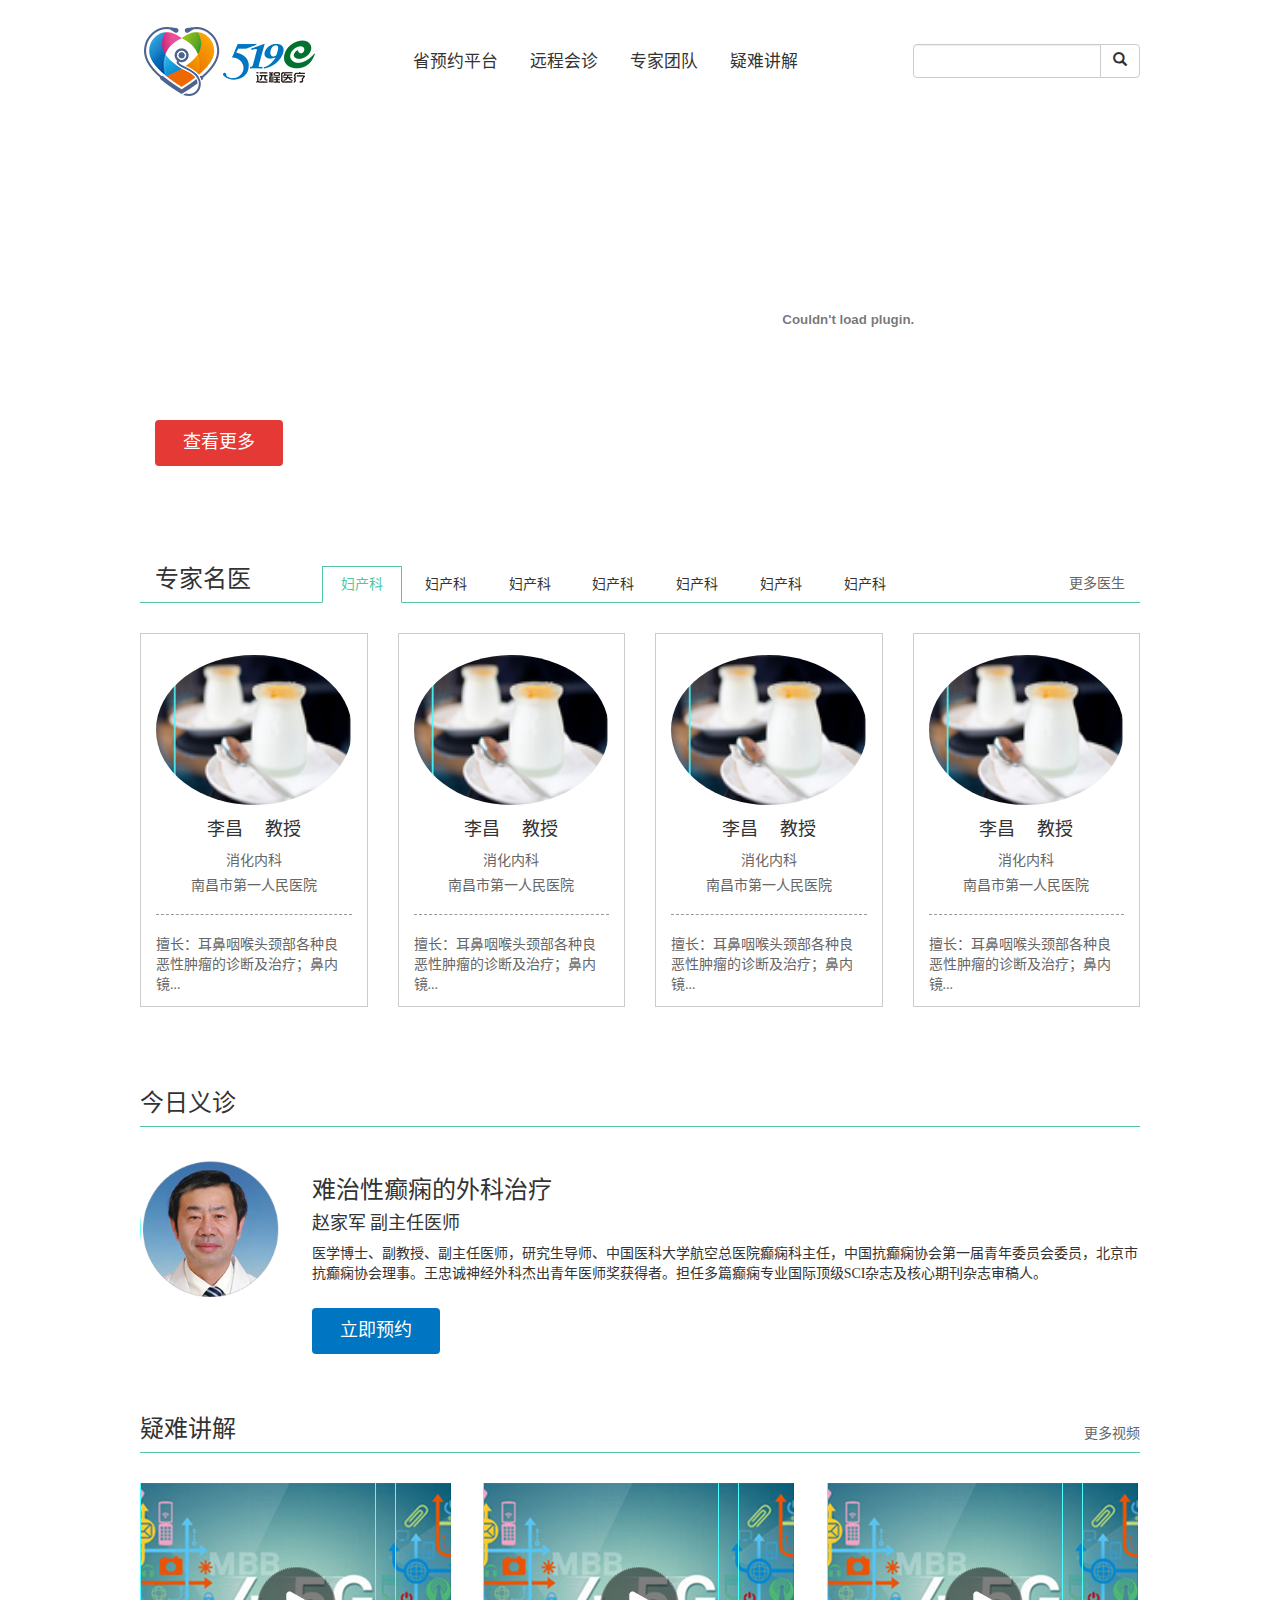
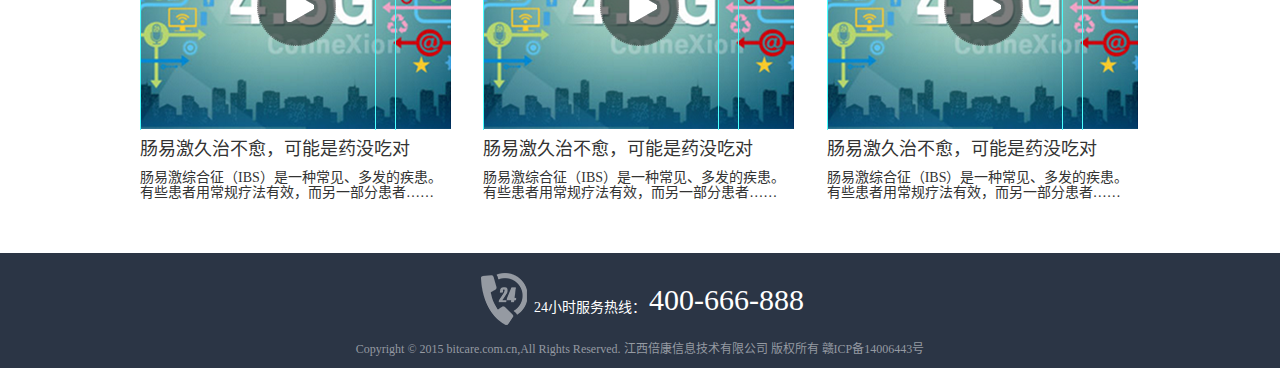
<file: index.html>
<!DOCTYPE html>
<html lang="zh-CN">
  <head>
    <meta charset="utf-8">
    <meta http-equiv="X-UA-Compatible" content="IE=edge">
    <meta name="viewport" content="width=device-width, initial-scale=1">
    <!-- 上述3个meta标签*必须*放在最前面，任何其他内容都*必须*跟随其后！ -->
    <title>首页</title>

    <!-- Bootstrap -->
    <link href="css/bootstrap.min.css" rel="stylesheet">
	<link href="css/respondMedia.css" rel="stylesheet">
	<link rel="stylesheet/less" type="text/css" href="css/lessStyleMain.less">
	<script src="js/less-1.3.3.min.js"></script>
	
    <!-- HTML5 shim and Respond.js for IE8 support of HTML5 elements and media queries -->
    <!-- WARNING: Respond.js doesn't work if you view the page via file:// -->
	
    <!--[if lt IE 9]>
      <script src="http://cdn.bootcss.com/html5shiv/3.7.2/html5shiv.min.js"></script>
      <script src="http://cdn.bootcss.com/respond.js/1.4.2/respond.min.js"></script>	  
    <![endif]-->

  </head>
  <body>
  
	  <header class="navbar navbar-static-top dg-header-new" role="banner">
		  <div class="container">
		  	<div class="row dg-header-logo-search">
			  <div class="col-md-3 col-sm-3 col-xs-3 text-left">
			  	  <a href=""><img src="img/dgHeaderLogo.png" class="changCityImg" /></a>
			  </div>
			  <div class="col-md-6 col-sm-9 col-xs-9 text-left">
				  <nav id="bs-navbar" class="collapse navbar-collapse">
					 <ul class="nav nav-pills dg-header-nav">
						  <li role="presentation"><a href="#">省预约平台</a></li>
						  <li role="presentation"><a href="#">远程会诊</a></li>
						  <li role="presentation"><a href="#">专家团队</a></li>
						  <li role="presentation"><a href="#">疑难讲解</a></li>
					  </ul>	
				  </nav>
			  </div>
			  <div class="col-md-3 col-sm-12 col-xs-12">
					<div class="input-group dg-header-search">
					  <input type="text" class="form-control">
					  <span class="input-group-btn">
						<button class="btn btn-default" type="button">
							<span class="glyphicon glyphicon-search" aria-hidden="true"></span>
						</button>
					  </span>
					</div>		  
			  </div>
			</div>
					
		  </div>
	  </header>
	  

	  <div class="indexPage">  
		  <div class="indexPageVideo">
			  <div class="container">
				  <div class="row">
					 <div class="col-md-12 col-sm-12">
						<div class="col-md-5 col-sm-4 col-xs-4 indexPageVideoLeft">
							<h2>甲状腺髓样癌</h2>
							<h1>指标异常竟然不是复发</h1>
							<h3>龚艳萍  四川大学华西医院</h3>		
							<a href="" class="btn btn-see-more">查看更多</a>
						</div>
						<div class="col-md-7 col-sm-8 col-xs-8">
							<!--<video src="http://www.w3school.com.cn/i/movie.ogg" controls preload></video> 	-->	
							<div class="videoBoxBorder">
							<object classid="clsid:d27cdb6e-ae6d-11cf-96b8-444553540000" codebase="http://fpdownload.macromedia.com/pub/shockwave/cabs/flash/swflash.cab#version=6,0,0,0" height="300" width="100%">  
        <param name="movie" value="http://static.youku.com/v/swf/qplayer.swf?winType=adshow&VideoIDS=XMzg2NzQ2OTU2&isAutoPlay=true&isShowRelatedVideo=true" />  
        <param name="quality" value="high" />  
        <param name="play" value="true" />  
        <param name="loop" value="true" />     
        <embed align="middle" pluginspage="http://www.macromedia.com/go/getflashplayer" type="application/x-shockwave-flash" name="aprilfools" flashvars="isShowRelatedVideo=true&showAd=0&show_pre=1&show_next=1&isAutoPlay=false&isDebug=false&UserID=&winType=interior&playMovie=true&MMControl=false&MMout=false&RecordCode=1001,1002,1003,1004,1005,1006,2001,3001,3002,3003,3004,3005,3007,3008,9999" src="http://static.youku.com/v/swf/qplayer.swf?winType=adshow&VideoIDS=XMzg2NzQ2OTU2&isAutoPlay=true&isShowRelatedVideo=false"  height="300" width="100%" menu="true" play="true" allowfullscreen="true" allowscriptaccess="sameDomain" quality="high" wmode="transparent" bgcolor="#fff" ver="10.0.0"></embed>  
    </object>
	</div>
						</div>	
					</div>			
				</div>
			  </div>
		 </div>	
		 
		 <div class="container indexPageMsgbox">
			 <div class="row">
				 <div class="col-md-12">
				 	  <div class="row tabTitleBox">
						  <div class="col-md-2 col-sm-2 col-xs-2"><h3 class="startDoctor">专家名医</h3></div>	
						  <div class="col-md-8 col-sm-8 col-xs-8 tabTitle">
							   <div class="tabTitleHrBox">
								   <span class="tabTitleActive">妇产科</span>
								   <span>妇产科</span>
								   <span>妇产科</span>
								   <span>妇产科</span>
								   <span>妇产科</span>
								   <span>妇产科</span>
								   <span>妇产科</span>
							   </div>
						  </div>	
						  <div class="col-md-2 col-sm-2 col-xs-2 text-right more"><h5><a href="doctorList.html">更多医生</a></h5></div>	
					  </div>	  
				 </div>
				 <div class="col-md-12 doctorListBox tabBodyBox" style="display:block;">
					  <div class="col-md-3 col-sm-6 col-xs-6 text-center">
							<div class="col-md-12 doctorListBoxDiv">
								<img src="img/aimg.png">
								<p><span>李昌</span><span>教授</span></p>
								<h5>消化内科</h5>
								<h5>南昌市第一人民医院</h5>
								<hr class="borderHr">
								<div class="text-left doctorListBoxDivMsg">擅长：耳鼻咽喉头颈部各种良恶性肿瘤的诊断及治疗；鼻内镜...</div>
							</div>
					  </div>
					  <div class="col-md-3 col-sm-6 col-xs-6 text-center">
							<div class="col-md-12 doctorListBoxDiv">
								<img src="img/aimg.png">
								<p><span>李昌</span><span>教授</span></p>
								<h5>消化内科</h5>
								<h5>南昌市第一人民医院</h5>
								<hr class="borderHr">
								<div class="text-left doctorListBoxDivMsg">擅长：耳鼻咽喉头颈部各种良恶性肿瘤的诊断及治疗；鼻内镜...</div>
							</div>
					  </div>
					  <div class="col-md-3 col-sm-6 col-xs-6 text-center">
							<div class="col-md-12 doctorListBoxDiv">
								<img src="img/aimg.png">
								<p><span>李昌</span><span>教授</span></p>
								<h5>消化内科</h5>
								<h5>南昌市第一人民医院</h5>
								<hr class="borderHr">
								<div class="text-left doctorListBoxDivMsg">擅长：耳鼻咽喉头颈部各种良恶性肿瘤的诊断及治疗；鼻内镜...</div>
							</div>
					  </div>
					  <div class="col-md-3 col-sm-6 col-xs-6 text-center">
							<div class="col-md-12 doctorListBoxDiv">
								<img src="img/aimg.png">
								<p><span>李昌</span><span>教授</span></p>
								<h5>消化内科</h5>
								<h5>南昌市第一人民医院</h5>
								<hr class="borderHr">
								<div class="text-left doctorListBoxDivMsg">擅长：耳鼻咽喉头颈部各种良恶性肿瘤的诊断及治疗；鼻内镜...</div>
							</div>
					  </div>
				  </div>
				  <div class="col-md-12 doctorListBox tabBodyBox">
					   <div class="col-md-3 col-sm-6 col-xs-6 text-center">
							<div class="col-md-12 doctorListBoxDiv">
								<img src="img/aimg.png">
								<p><span>李昌</span><span>教授</span></p>
								<h5>消化内科</h5>
								<h5>南昌市第一人民医院</h5>
								<hr class="borderHr">
								<div class="text-left doctorListBoxDivMsg">擅长：耳鼻咽喉头颈部各种良恶性肿瘤的诊断及治疗；鼻内镜...</div>
							</div>
					  </div>
					  <div class="col-md-3 col-sm-6 col-xs-6 text-center">
							<div class="col-md-12 doctorListBoxDiv">
								<img src="img/aimg.png">
								<p><span>李昌</span><span>教授</span></p>
								<h5>消化内科</h5>
								<h5>南昌市第一人民医院</h5>
								<hr class="borderHr">
								<div class="text-left doctorListBoxDivMsg">擅长：耳鼻咽喉头颈部各种良恶性肿瘤的诊断及治疗；鼻内镜...</div>
							</div>
					  </div>
					  <div class="col-md-3 col-sm-6 col-xs-6 text-center">
							<div class="col-md-12 doctorListBoxDiv">
								<img src="img/aimg.png">
								<p><span>李昌</span><span>教授</span></p>
								<h5>消化内科</h5>
								<h5>南昌市第一人民医院</h5>
								<hr class="borderHr">
								<div class="text-left doctorListBoxDivMsg">擅长：耳鼻咽喉头颈部各种良恶性肿瘤的诊断及治疗；鼻内镜...</div>
							</div>
					  </div>
					  <div class="col-md-3 col-sm-6 col-xs-6 text-center">
							<div class="col-md-12 doctorListBoxDiv">
								<img src="img/aimg.png">
								<p><span>李昌</span><span>教授</span></p>
								<h5>消化内科</h5>
								<h5>南昌市第一人民医院</h5>
								<hr class="borderHr">
								<div class="text-left doctorListBoxDivMsg">擅长：耳鼻咽喉头颈部各种良恶性肿瘤的诊断及治疗；鼻内镜...</div>
							</div>
					  </div>
				  </div>
				  <div class="col-md-12 doctorListBox tabBodyBox">
					   <div class="col-md-3 col-sm-6 col-xs-6 text-center">
							<div class="col-md-12 doctorListBoxDiv">
								<img src="img/aimg.png">
								<p><span>李昌</span><span>教授</span></p>
								<h5>消化内科</h5>
								<h5>南昌市第一人民医院</h5>
								<hr class="borderHr">
								<div class="text-left doctorListBoxDivMsg">擅长：耳鼻咽喉头颈部各种良恶性肿瘤的诊断及治疗；鼻内镜...</div>
							</div>
					  </div>
					  <div class="col-md-3 col-sm-6 col-xs-6 text-center">
							<div class="col-md-12 doctorListBoxDiv">
								<img src="img/aimg.png">
								<p><span>李昌</span><span>教授</span></p>
								<h5>消化内科</h5>
								<h5>南昌市第一人民医院</h5>
								<hr class="borderHr">
								<div class="text-left doctorListBoxDivMsg">擅长：耳鼻咽喉头颈部各种良恶性肿瘤的诊断及治疗；鼻内镜...</div>
							</div>
					  </div>
					  <div class="col-md-3 col-sm-6 col-xs-6 text-center">
							<div class="col-md-12 doctorListBoxDiv">
								<img src="img/aimg.png">
								<p><span>李昌</span><span>教授</span></p>
								<h5>消化内科</h5>
								<h5>南昌市第一人民医院</h5>
								<hr class="borderHr">
								<div class="text-left doctorListBoxDivMsg">擅长：耳鼻咽喉头颈部各种良恶性肿瘤的诊断及治疗；鼻内镜...</div>
							</div>
					  </div>
					  <div class="col-md-3 col-sm-6 col-xs-6 text-center">
							<div class="col-md-12 doctorListBoxDiv">
								<img src="img/aimg.png">
								<p><span>李昌</span><span>教授</span></p>
								<h5>消化内科</h5>
								<h5>南昌市第一人民医院</h5>
								<hr class="borderHr">
								<div class="text-left doctorListBoxDivMsg">擅长：耳鼻咽喉头颈部各种良恶性肿瘤的诊断及治疗；鼻内镜...</div>
							</div>
					  </div>
				  </div>
				  <div class="col-md-12 doctorListBox tabBodyBox">
					   <div class="col-md-3 col-sm-6 col-xs-6 text-center">
							<div class="col-md-12 doctorListBoxDiv">
								<img src="img/aimg.png">
								<p><span>李昌</span><span>教授</span></p>
								<h5>消化内科</h5>
								<h5>南昌市第一人民医院</h5>
								<hr class="borderHr">
								<div class="text-left doctorListBoxDivMsg">擅长：耳鼻咽喉头颈部各种良恶性肿瘤的诊断及治疗；鼻内镜...</div>
							</div>
					  </div>
					  <div class="col-md-3 col-sm-6 col-xs-6 text-center">
							<div class="col-md-12 doctorListBoxDiv">
								<img src="img/aimg.png">
								<p><span>李昌</span><span>教授</span></p>
								<h5>消化内科</h5>
								<h5>南昌市第一人民医院</h5>
								<hr class="borderHr">
								<div class="text-left doctorListBoxDivMsg">擅长：耳鼻咽喉头颈部各种良恶性肿瘤的诊断及治疗；鼻内镜...</div>
							</div>
					  </div>
					  <div class="col-md-3 col-sm-6 col-xs-6 text-center">
							<div class="col-md-12 doctorListBoxDiv">
								<img src="img/aimg.png">
								<p><span>李昌</span><span>教授</span></p>
								<h5>消化内科</h5>
								<h5>南昌市第一人民医院</h5>
								<hr class="borderHr">
								<div class="text-left doctorListBoxDivMsg">擅长：耳鼻咽喉头颈部各种良恶性肿瘤的诊断及治疗；鼻内镜...</div>
							</div>
					  </div>
					  <div class="col-md-3 col-sm-6 col-xs-6 text-center">
							<div class="col-md-12 doctorListBoxDiv">
								<img src="img/aimg.png">
								<p><span>李昌</span><span>教授</span></p>
								<h5>消化内科</h5>
								<h5>南昌市第一人民医院</h5>
								<hr class="borderHr">
								<div class="text-left doctorListBoxDivMsg">擅长：耳鼻咽喉头颈部各种良恶性肿瘤的诊断及治疗；鼻内镜...</div>
							</div>
					  </div>
				  </div>
				  <div class="col-md-12 doctorListBox tabBodyBox">
					   <div class="col-md-3 col-sm-6 col-xs-6 text-center">
							<div class="col-md-12 doctorListBoxDiv">
								<img src="img/aimg.png">
								<p><span>李昌</span><span>教授</span></p>
								<h5>消化内科</h5>
								<h5>南昌市第一人民医院</h5>
								<hr class="borderHr">
								<div class="text-left doctorListBoxDivMsg">擅长：耳鼻咽喉头颈部各种良恶性肿瘤的诊断及治疗；鼻内镜...</div>
							</div>
					  </div>
					  <div class="col-md-3 col-sm-6 col-xs-6 text-center">
							<div class="col-md-12 doctorListBoxDiv">
								<img src="img/aimg.png">
								<p><span>李昌</span><span>教授</span></p>
								<h5>消化内科</h5>
								<h5>南昌市第一人民医院</h5>
								<hr class="borderHr">
								<div class="text-left doctorListBoxDivMsg">擅长：耳鼻咽喉头颈部各种良恶性肿瘤的诊断及治疗；鼻内镜...</div>
							</div>
					  </div>
					  <div class="col-md-3 col-sm-6 col-xs-6 text-center">
							<div class="col-md-12 doctorListBoxDiv">
								<img src="img/aimg.png">
								<p><span>李昌</span><span>教授</span></p>
								<h5>消化内科</h5>
								<h5>南昌市第一人民医院</h5>
								<hr class="borderHr">
								<div class="text-left doctorListBoxDivMsg">擅长：耳鼻咽喉头颈部各种良恶性肿瘤的诊断及治疗；鼻内镜...</div>
							</div>
					  </div>
					  <div class="col-md-3 col-sm-6 col-xs-6 text-center">
							<div class="col-md-12 doctorListBoxDiv">
								<img src="img/aimg.png">
								<p><span>李昌</span><span>教授</span></p>
								<h5>消化内科</h5>
								<h5>南昌市第一人民医院</h5>
								<hr class="borderHr">
								<div class="text-left doctorListBoxDivMsg">擅长：耳鼻咽喉头颈部各种良恶性肿瘤的诊断及治疗；鼻内镜...</div>
							</div>
					  </div>
				  </div>
				  <div class="col-md-12 doctorListBox tabBodyBox">
					   <div class="col-md-3 col-sm-6 col-xs-6 text-center">
							<div class="col-md-12 doctorListBoxDiv">
								<img src="img/aimg.png">
								<p><span>李昌</span><span>教授</span></p>
								<h5>消化内科</h5>
								<h5>南昌市第一人民医院</h5>
								<hr class="borderHr">
								<div class="text-left doctorListBoxDivMsg">擅长：耳鼻咽喉头颈部各种良恶性肿瘤的诊断及治疗；鼻内镜...</div>
							</div>
					  </div>
					  <div class="col-md-3 col-sm-6 col-xs-6 text-center">
							<div class="col-md-12 doctorListBoxDiv">
								<img src="img/aimg.png">
								<p><span>李昌</span><span>教授</span></p>
								<h5>消化内科</h5>
								<h5>南昌市第一人民医院</h5>
								<hr class="borderHr">
								<div class="text-left doctorListBoxDivMsg">擅长：耳鼻咽喉头颈部各种良恶性肿瘤的诊断及治疗；鼻内镜...</div>
							</div>
					  </div>
					  <div class="col-md-3 col-sm-6 col-xs-6 text-center">
							<div class="col-md-12 doctorListBoxDiv">
								<img src="img/aimg.png">
								<p><span>李昌</span><span>教授</span></p>
								<h5>消化内科</h5>
								<h5>南昌市第一人民医院</h5>
								<hr class="borderHr">
								<div class="text-left doctorListBoxDivMsg">擅长：耳鼻咽喉头颈部各种良恶性肿瘤的诊断及治疗；鼻内镜...</div>
							</div>
					  </div>
					  <div class="col-md-3 col-sm-6 col-xs-6 text-center">
							<div class="col-md-12 doctorListBoxDiv">
								<img src="img/aimg.png">
								<p><span>李昌</span><span>教授</span></p>
								<h5>消化内科</h5>
								<h5>南昌市第一人民医院</h5>
								<hr class="borderHr">
								<div class="text-left doctorListBoxDivMsg">擅长：耳鼻咽喉头颈部各种良恶性肿瘤的诊断及治疗；鼻内镜...</div>
							</div>
					  </div>
				  </div>
				  <div class="col-md-12 doctorListBox tabBodyBox">
					   <div class="col-md-3 col-sm-6 col-xs-6 text-center">
							<div class="col-md-12 doctorListBoxDiv">
								<img src="img/aimg.png">
								<p><span>李昌</span><span>教授</span></p>
								<h5>消化内科</h5>
								<h5>南昌市第一人民医院</h5>
								<hr class="borderHr">
								<div class="text-left doctorListBoxDivMsg">擅长：耳鼻咽喉头颈部各种良恶性肿瘤的诊断及治疗；鼻内镜...</div>
							</div>
					  </div>
					  <div class="col-md-3 col-sm-6 col-xs-6 text-center">
							<div class="col-md-12 doctorListBoxDiv">
								<img src="img/aimg.png">
								<p><span>李昌</span><span>教授</span></p>
								<h5>消化内科</h5>
								<h5>南昌市第一人民医院</h5>
								<hr class="borderHr">
								<div class="text-left doctorListBoxDivMsg">擅长：耳鼻咽喉头颈部各种良恶性肿瘤的诊断及治疗；鼻内镜...</div>
							</div>
					  </div>
					  <div class="col-md-3 col-sm-6 col-xs-6 text-center">
							<div class="col-md-12 doctorListBoxDiv">
								<img src="img/aimg.png">
								<p><span>李昌</span><span>教授</span></p>
								<h5>消化内科</h5>
								<h5>南昌市第一人民医院</h5>
								<hr class="borderHr">
								<div class="text-left doctorListBoxDivMsg">擅长：耳鼻咽喉头颈部各种良恶性肿瘤的诊断及治疗；鼻内镜...</div>
							</div>
					  </div>
					  <div class="col-md-3 col-sm-6 col-xs-6 text-center">
							<div class="col-md-12 doctorListBoxDiv">
								<img src="img/aimg.png">
								<p><span>李昌</span><span>教授</span></p>
								<h5>消化内科</h5>
								<h5>南昌市第一人民医院</h5>
								<hr class="borderHr">
								<div class="text-left doctorListBoxDivMsg">擅长：耳鼻咽喉头颈部各种良恶性肿瘤的诊断及治疗；鼻内镜...</div>
							</div>
					  </div>
				  </div>
			 </div>
		  </div>
			
			
		  <div class="container indexPageMsgbox">
			 <div class="row">
				 <div class="col-md-12">
				 	  <div class="row">
						  <div class="col-md-2"><h3>今日义诊</h3></div>	
						  <div class="col-md-12"><hr class="tabTitleHr"></div>
					   </div>	  
				 </div>
				 <div class="col-md-12">
					 <div class="row">
						  <div class="col-md-2 col-sm-3 col-xs-3">
							<img src="img/doctor.png" class="img-circle">
						  </div>
						  <div class="col-md-10 col-sm-9 col-xs-9">
							<h3 class="text-left">难治性癫痫的外科治疗</h3>
							<h4 class="text-left">赵家军  副主任医师</h4>
							<p>医学博士、副教授、副主任医师，研究生导师、中国医科大学航空总医院癫痫科主任，中国抗癫痫协会第一届青年委员会委员，北京市抗癫痫协会理事。王忠诚神经外科杰出青年医师奖获得者。担任多篇癫痫专业国际顶级SCI杂志及核心期刊杂志审稿人。</p>
							<button type="button" class="btn btn-doctorAppointment">立即预约</button>
						  </div>
					  </div>
				  </div>
			 </div>
		  </div>
		  	
			
		  <div class="container indexPageMsgbox">
			 <div class="row">
				 <div class="col-md-12">
				 	  <div class="row">
						  <div class="col-md-2 col-sm-3 col-xs-6"><h3>疑难讲解</h3></div>		
						  <div class="col-md-10 col-sm-9 col-xs-6 text-right more"><h5><a href="">更多视频</a></h5></div>	
						  <div class="col-md-12 col-sm-12 col-xs-12"><hr class="tabTitleHr"></div>
					   </div>	  
				 </div>
				 <div class="col-md-12">
					 <div class="row">
						  <div class="col-md-4 col-sm-4 col-xs-4">
							<img src="img/videoImg.png" class="modalVideo">
							<h4 class="text-left">肠易激久治不愈，可能是药没吃对</h4>
							<h5 class="text-left">肠易激综合征（IBS）是一种常见、多发的疾患。有些患者用常规疗法有效，而另一部分患者……</h5>
						  </div>
						  <div class="col-md-4 col-sm-4 col-xs-4">
							<img src="img/videoImg.png" class="modalVideo">
							<h4 class="text-left">肠易激久治不愈，可能是药没吃对</h4>
							<h5 class="text-left">肠易激综合征（IBS）是一种常见、多发的疾患。有些患者用常规疗法有效，而另一部分患者……</h5>
						  </div>
						  <div class="col-md-4 col-sm-4 col-xs-4">
							<img src="img/videoImg.png" class="modalVideo">
							<h4 class="text-left">肠易激久治不愈，可能是药没吃对</h4>
							<h5 class="text-left">肠易激综合征（IBS）是一种常见、多发的疾患。有些患者用常规疗法有效，而另一部分患者……</h5>
						  </div>
					  </div>
				  </div>
			 </div>
		  </div>
		  
		  	  
	  </div>


<div class="modal fade" id="myModalFlash" tabindex="-1" role="dialog" aria-labelledby="myModalLabel">
    <div class="modal-dialog">
        <div class="modal-content">

<object classid="clsid:d27cdb6e-ae6d-11cf-96b8-444553540000" codebase="http://fpdownload.macromedia.com/pub/shockwave/cabs/flash/swflash.cab#version=6,0,0,0" height="500" width="600">  
        <param name="movie" value="http://static.youku.com/v/swf/qplayer.swf?winType=adshow&VideoIDS=XMzg2NzQ2OTU2&isAutoPlay=true&isShowRelatedVideo=true" />  
        <param name="quality" value="high" />  
        <param name="play" value="true" />  
        <param name="loop" value="true" />     
        <embed align="middle" pluginspage="http://www.macromedia.com/go/getflashplayer" type="application/x-shockwave-flash" name="aprilfools" flashvars="isShowRelatedVideo=true&showAd=0&show_pre=1&show_next=1&isAutoPlay=false&isDebug=false&UserID=&winType=interior&playMovie=true&MMControl=false&MMout=false&RecordCode=1001,1002,1003,1004,1005,1006,2001,3001,3002,3003,3004,3005,3007,3008,9999" src="http://static.youku.com/v/swf/qplayer.swf?winType=adshow&VideoIDS=XMzg2NzQ2OTU2&isAutoPlay=true&isShowRelatedVideo=false"  height="500" width="600" menu="true" play="true" allowfullscreen="true" allowscriptaccess="sameDomain" quality="high" wmode="transparent" bgcolor="#fff" ver="10.0.0"></embed>  
    </object>

        </div>
    </div>
</div>
	  
	  <footer class="dg-footer" role="contentinfo">
		  <div class="container">		
			<div class="dg-footer-telephone-box">
				<img class="dg-footer-telephone" src="img/dgFooterLogo.png"/>
				<h5 class="dg-footer-telephone">24小时服务热线：</h5>
				<h2 class="dg-footer-telephone">400-666-888</h2>
			</div>
			<p>Copyright © 2015 bitcare.com.cn,All Rights Reserved. 江西倍康信息技术有限公司 版权所有 赣ICP备14006443号</p>
			
		  </div>
		</footer>

	<script src="js/jquery.min.js"></script>
	<script src="js/bootstrap.min.js"></script>
	<script src="js/publicHl.js"></script>

<script>
$('.modalVideo').click(function (e) {
	$('#myModalFlash').modal('show')
});
</script>
  </body>
</html>
</file>
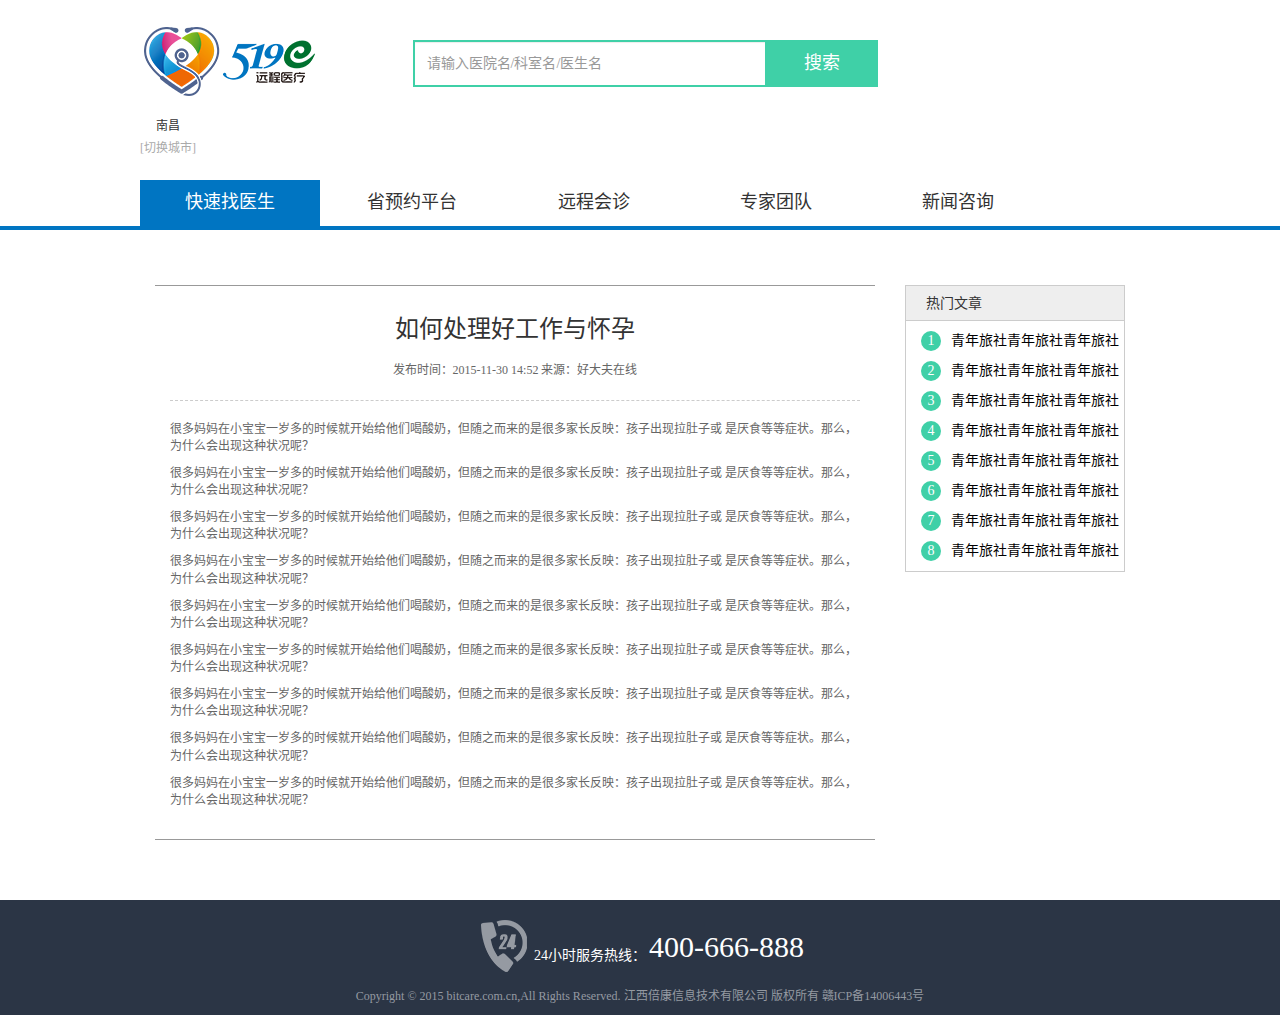
<file: article.html>
<!DOCTYPE html>
<html lang="zh-CN">
  <head>
    <meta charset="utf-8">
    <meta http-equiv="X-UA-Compatible" content="IE=edge">
    <meta name="viewport" content="width=device-width, initial-scale=1">
    <!-- 上述3个meta标签*必须*放在最前面，任何其他内容都*必须*跟随其后！ -->
    <title>文章列表</title>

    <!-- Bootstrap -->
    <link href="css/bootstrap.min.css" rel="stylesheet">
	<link rel="stylesheet/less" type="text/css" href="css/lessStyleMain.less">
	<script src="js/less-1.3.3.min.js"></script>

    <!-- HTML5 shim and Respond.js for IE8 support of HTML5 elements and media queries -->
    <!-- WARNING: Respond.js doesn't work if you view the page via file:// -->
    <!--[if lt IE 9]>
      <script src="http://cdn.bootcss.com/html5shiv/3.7.2/html5shiv.min.js"></script>
      <script src="http://cdn.bootcss.com/respond.js/1.4.2/respond.min.js"></script>
    <![endif]-->
  </head>
  <body>
  
	  <header class="navbar navbar-static-top dg-header" role="banner">
		  <div class="container">
		  	<div class="row dg-header-logo-search">
			  <div class="col-md-3 text-left">
			  	  <img src="img/dgHeaderLogo.png" class="changCityImg" />
				  <div class="changCityBox">
				  	  <p>南昌</p>
					  <p class="changCity">[切换城市]</p>
				  </div>
			  </div>
			  <div class="col-md-9">
			  	  <div class="col-lg-8 col-md-8 dg-header-search">
					<div class="input-group">
					  <input type="text" class="form-control dg-header-search-input" placeholder="请输入医院名/科室名/医生名">
					  <span class="input-group-btn">
						<button class="btn dg-header-search-btn" type="button">搜索</button>
					  </span>
					</div>
				  </div>		  
			  </div>
			</div>
			<ul class="nav nav-pills dg-header-nav">
			  <li role="presentation"><a href="#" class="active">快速找医生</a></li>
			  <li role="presentation"><a href="#">省预约平台</a></li>
			  <li role="presentation"><a href="#">远程会诊</a></li>
			  <li role="presentation"><a href="#">专家团队</a></li>
			  <li role="presentation"><a href="#">新闻咨询</a></li>
			</ul>			
		  </div>
	  </header>
	  
      <div class="container articleListBox">
		  <div class="col-md-9">
			  <div class="leftBox">
				 <div class="row leftBoxList">
					<div class="col-md-12">
					
						<div class="articleContentTitle">
							<h4>如何处理好工作与怀孕</h4>
							<p>发布时间：2015-11-30 14:52 来源：好大夫在线</p>
						</div>
						
						<div class="articleContent">
							<p>很多妈妈在小宝宝一岁多的时候就开始给他们喝酸奶，但随之而来的是很多家长反映：孩子出现拉肚子或
	是厌食等等症状。那么，为什么会出现这种状况呢？</p>
	<p>很多妈妈在小宝宝一岁多的时候就开始给他们喝酸奶，但随之而来的是很多家长反映：孩子出现拉肚子或
	是厌食等等症状。那么，为什么会出现这种状况呢？</p>
	<p>很多妈妈在小宝宝一岁多的时候就开始给他们喝酸奶，但随之而来的是很多家长反映：孩子出现拉肚子或
	是厌食等等症状。那么，为什么会出现这种状况呢？</p>
	<p>很多妈妈在小宝宝一岁多的时候就开始给他们喝酸奶，但随之而来的是很多家长反映：孩子出现拉肚子或
	是厌食等等症状。那么，为什么会出现这种状况呢？</p>
	<p>很多妈妈在小宝宝一岁多的时候就开始给他们喝酸奶，但随之而来的是很多家长反映：孩子出现拉肚子或
	是厌食等等症状。那么，为什么会出现这种状况呢？</p>
	<p>很多妈妈在小宝宝一岁多的时候就开始给他们喝酸奶，但随之而来的是很多家长反映：孩子出现拉肚子或
	是厌食等等症状。那么，为什么会出现这种状况呢？</p>
	<p>很多妈妈在小宝宝一岁多的时候就开始给他们喝酸奶，但随之而来的是很多家长反映：孩子出现拉肚子或
	是厌食等等症状。那么，为什么会出现这种状况呢？</p>
	<p>很多妈妈在小宝宝一岁多的时候就开始给他们喝酸奶，但随之而来的是很多家长反映：孩子出现拉肚子或
	是厌食等等症状。那么，为什么会出现这种状况呢？</p>
	<p>很多妈妈在小宝宝一岁多的时候就开始给他们喝酸奶，但随之而来的是很多家长反映：孩子出现拉肚子或
	是厌食等等症状。那么，为什么会出现这种状况呢？</p>
						</div>
						
					</div>
				 </div>
		  	  </div>

		  </div>
		  <div class="col-md-3">
			  <div class="rightBox">
			     <h5 class="rightBoxTitle">热门文章</h5>
				 <div class="rightBoxList">
				 	<h5><i>1</i><a href="#">青年旅社青年旅社青年旅社</a></h5>
					<h5><i>2</i><a href="#">青年旅社青年旅社青年旅社</a></h5>
					<h5><i>3</i><a href="#">青年旅社青年旅社青年旅社</a></h5>
					<h5><i>4</i><a href="#">青年旅社青年旅社青年旅社</a></h5>
					<h5><i>5</i><a href="#">青年旅社青年旅社青年旅社</a></h5>
					<h5><i>6</i><a href="#">青年旅社青年旅社青年旅社</a></h5>
					<h5><i>7</i><a href="#">青年旅社青年旅社青年旅社</a></h5>
					<h5><i>8</i><a href="#">青年旅社青年旅社青年旅社</a></h5>
				 </div>
		  	  </div>
		  </div>
	  </div>
	  
	  <footer class="dg-footer" role="contentinfo">
		  <div class="container">		
			<div class="dg-footer-telephone-box">
				<img class="dg-footer-telephone" src="img/dgFooterLogo.png"/>
				<h5 class="dg-footer-telephone">24小时服务热线：</h5>
				<h2 class="dg-footer-telephone">400-666-888</h2>
			</div>
			<p>Copyright © 2015 bitcare.com.cn,All Rights Reserved. 江西倍康信息技术有限公司 版权所有 赣ICP备14006443号</p>
			
		  </div>
		</footer>
		
  </body>
</html>
</file>
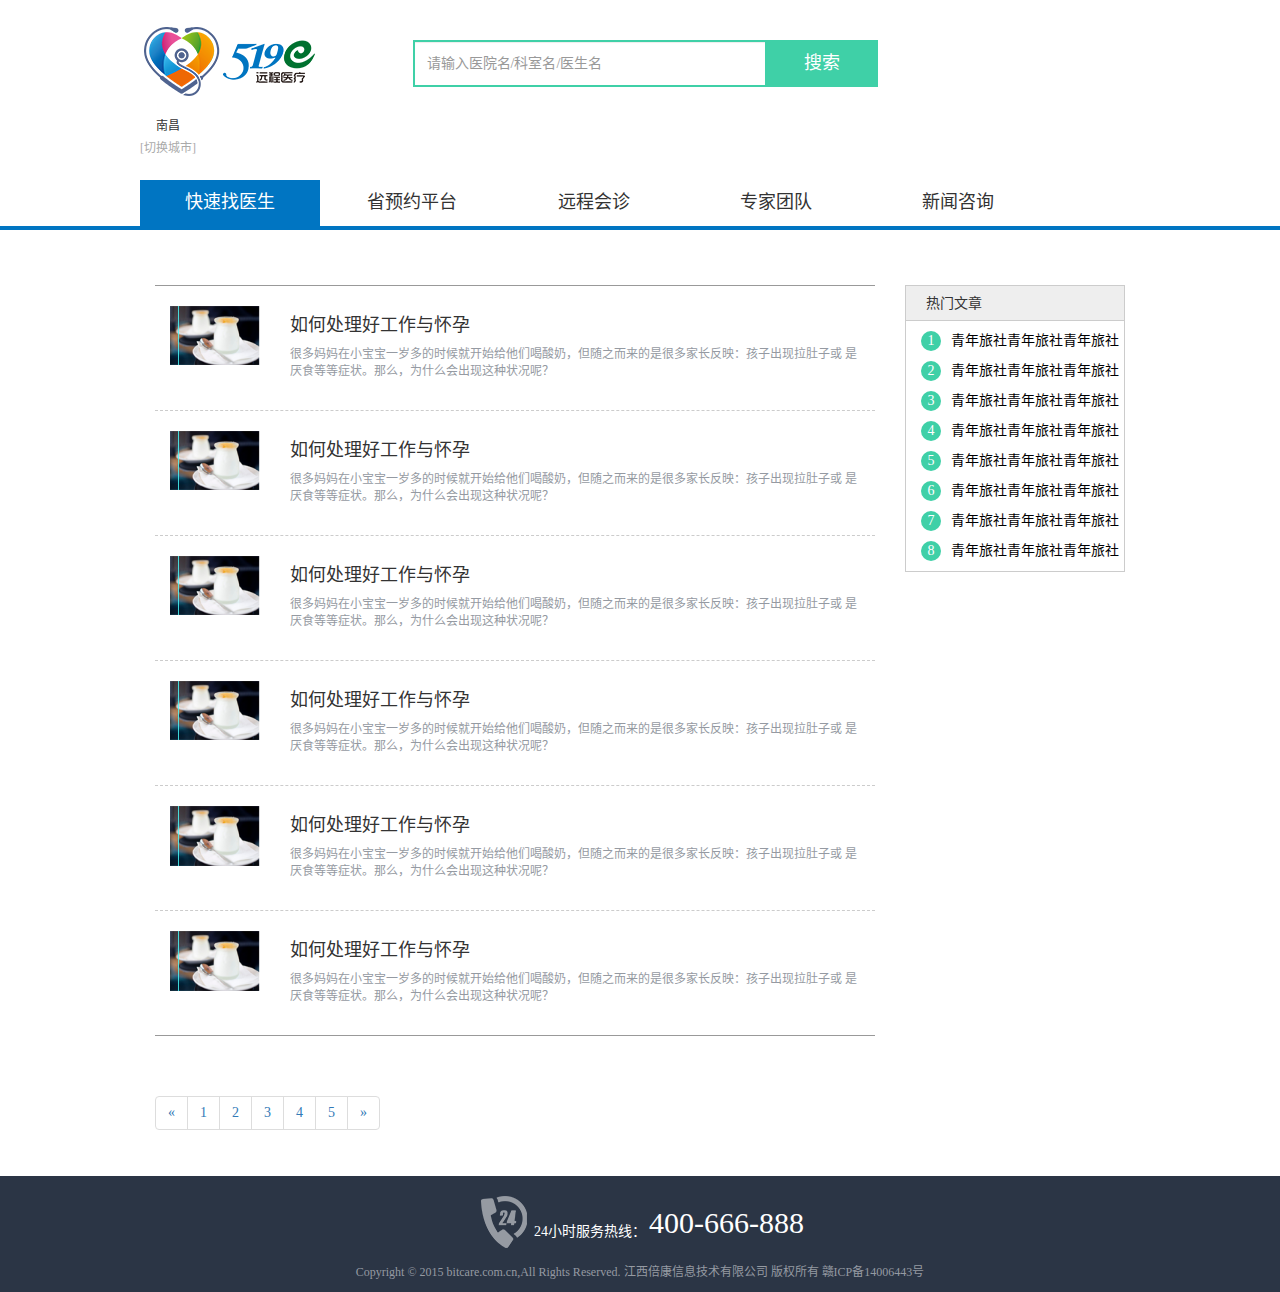
<file: articleList.html>
<!DOCTYPE html>
<html lang="zh-CN">
  <head>
    <meta charset="utf-8">
    <meta http-equiv="X-UA-Compatible" content="IE=edge">
    <meta name="viewport" content="width=device-width, initial-scale=1">
    <!-- 上述3个meta标签*必须*放在最前面，任何其他内容都*必须*跟随其后！ -->
    <title>文章列表</title>

    <!-- Bootstrap -->
    <link href="css/bootstrap.min.css" rel="stylesheet">
	<link rel="stylesheet/less" type="text/css" href="css/lessStyleMain.less">
	<script src="js/less-1.3.3.min.js"></script>

    <!-- HTML5 shim and Respond.js for IE8 support of HTML5 elements and media queries -->
    <!-- WARNING: Respond.js doesn't work if you view the page via file:// -->
    <!--[if lt IE 9]>
      <script src="http://cdn.bootcss.com/html5shiv/3.7.2/html5shiv.min.js"></script>
      <script src="http://cdn.bootcss.com/respond.js/1.4.2/respond.min.js"></script>
    <![endif]-->
  </head>
  <body>
  
	  <header class="navbar navbar-static-top dg-header" role="banner">
		  <div class="container">
		  	<div class="row dg-header-logo-search">
			  <div class="col-md-3 text-left">
			  	  <img src="img/dgHeaderLogo.png" class="changCityImg" />
				  <div class="changCityBox">
				  	  <p>南昌</p>
					  <p class="changCity">[切换城市]</p>
				  </div>
			  </div>
			  <div class="col-md-9">
			  	  <div class="col-lg-8 col-md-8 dg-header-search">
					<div class="input-group">
					  <input type="text" class="form-control dg-header-search-input" placeholder="请输入医院名/科室名/医生名">
					  <span class="input-group-btn">
						<button class="btn dg-header-search-btn" type="button">搜索</button>
					  </span>
					</div>
				  </div>		  
			  </div>
			</div>
			<ul class="nav nav-pills dg-header-nav">
			  <li role="presentation"><a href="#" class="active">快速找医生</a></li>
			  <li role="presentation"><a href="#">省预约平台</a></li>
			  <li role="presentation"><a href="#">远程会诊</a></li>
			  <li role="presentation"><a href="#">专家团队</a></li>
			  <li role="presentation"><a href="#">新闻咨询</a></li>
			</ul>			
		  </div>
	  </header>
	  
      <div class="container articleListBox">
		  <div class="col-md-9">
			  <div class="leftBox">
				 <div class="row leftBoxList">
				 	<div class="col-md-2">
						<img src="img/aimg.png"/>
					</div>
					<div class="col-md-10">
						<h4><a href="article.html">如何处理好工作与怀孕</a></h4>
						<p>很多妈妈在小宝宝一岁多的时候就开始给他们喝酸奶，但随之而来的是很多家长反映：孩子出现拉肚子或
是厌食等等症状。那么，为什么会出现这种状况呢？</p>
					</div>
				 </div>
				 <div class="row leftBoxList">
				 	<div class="col-md-2">
						<img src="img/aimg.png"/>
					</div>
					<div class="col-md-10">
						<h4>如何处理好工作与怀孕</h4>
						<p>很多妈妈在小宝宝一岁多的时候就开始给他们喝酸奶，但随之而来的是很多家长反映：孩子出现拉肚子或
是厌食等等症状。那么，为什么会出现这种状况呢？</p>
					</div>
				 </div>
				 <div class="row leftBoxList">
				 	<div class="col-md-2">
						<img src="img/aimg.png"/>
					</div>
					<div class="col-md-10">
						<h4>如何处理好工作与怀孕</h4>
						<p>很多妈妈在小宝宝一岁多的时候就开始给他们喝酸奶，但随之而来的是很多家长反映：孩子出现拉肚子或
是厌食等等症状。那么，为什么会出现这种状况呢？</p>
					</div>
				 </div>
				 <div class="row leftBoxList">
				 	<div class="col-md-2">
						<img src="img/aimg.png"/>
					</div>
					<div class="col-md-10">
						<h4>如何处理好工作与怀孕</h4>
						<p>很多妈妈在小宝宝一岁多的时候就开始给他们喝酸奶，但随之而来的是很多家长反映：孩子出现拉肚子或
是厌食等等症状。那么，为什么会出现这种状况呢？</p>
					</div>
				 </div>
				 <div class="row leftBoxList">
				 	<div class="col-md-2">
						<img src="img/aimg.png"/>
					</div>
					<div class="col-md-10">
						<h4>如何处理好工作与怀孕</h4>
						<p>很多妈妈在小宝宝一岁多的时候就开始给他们喝酸奶，但随之而来的是很多家长反映：孩子出现拉肚子或
是厌食等等症状。那么，为什么会出现这种状况呢？</p>
					</div>
				 </div>
				 <div class="row leftBoxList">
				 	<div class="col-md-2">
						<img src="img/aimg.png"/>
					</div>
					<div class="col-md-10">
						<h4>如何处理好工作与怀孕</h4>
						<p>很多妈妈在小宝宝一岁多的时候就开始给他们喝酸奶，但随之而来的是很多家长反映：孩子出现拉肚子或
是厌食等等症状。那么，为什么会出现这种状况呢？</p>
					</div>
				 </div>
		  	  </div>
			  
			  <nav>
				  <ul class="pagination">
					<li>
					  <a href="#" aria-label="Previous">
						<span aria-hidden="true">&laquo;</span>
					  </a>
					</li>
					<li><a href="#">1</a></li>
					<li><a href="#">2</a></li>
					<li><a href="#">3</a></li>
					<li><a href="#">4</a></li>
					<li><a href="#">5</a></li>
					<li>
					  <a href="#" aria-label="Next">
						<span aria-hidden="true">&raquo;</span>
					  </a>
					</li>
				  </ul>
			  </nav>
	  
		  </div>
		  <div class="col-md-3">
			  <div class="rightBox">
			     <h5 class="rightBoxTitle">热门文章</h5>
				 <div class="rightBoxList">
				 	<h5><i>1</i><a href="#">青年旅社青年旅社青年旅社</a></h5>
					<h5><i>2</i><a href="#">青年旅社青年旅社青年旅社</a></h5>
					<h5><i>3</i><a href="#">青年旅社青年旅社青年旅社</a></h5>
					<h5><i>4</i><a href="#">青年旅社青年旅社青年旅社</a></h5>
					<h5><i>5</i><a href="#">青年旅社青年旅社青年旅社</a></h5>
					<h5><i>6</i><a href="#">青年旅社青年旅社青年旅社</a></h5>
					<h5><i>7</i><a href="#">青年旅社青年旅社青年旅社</a></h5>
					<h5><i>8</i><a href="#">青年旅社青年旅社青年旅社</a></h5>
				 </div>
		  	  </div>
		  </div>
	  </div>
	  
	  <footer class="dg-footer" role="contentinfo">
		  <div class="container">		
			<div class="dg-footer-telephone-box">
				<img class="dg-footer-telephone" src="img/dgFooterLogo.png"/>
				<h5 class="dg-footer-telephone">24小时服务热线：</h5>
				<h2 class="dg-footer-telephone">400-666-888</h2>
			</div>
			<p>Copyright © 2015 bitcare.com.cn,All Rights Reserved. 江西倍康信息技术有限公司 版权所有 赣ICP备14006443号</p>
			
		  </div>
		</footer>
		
  </body>
</html>
</file>
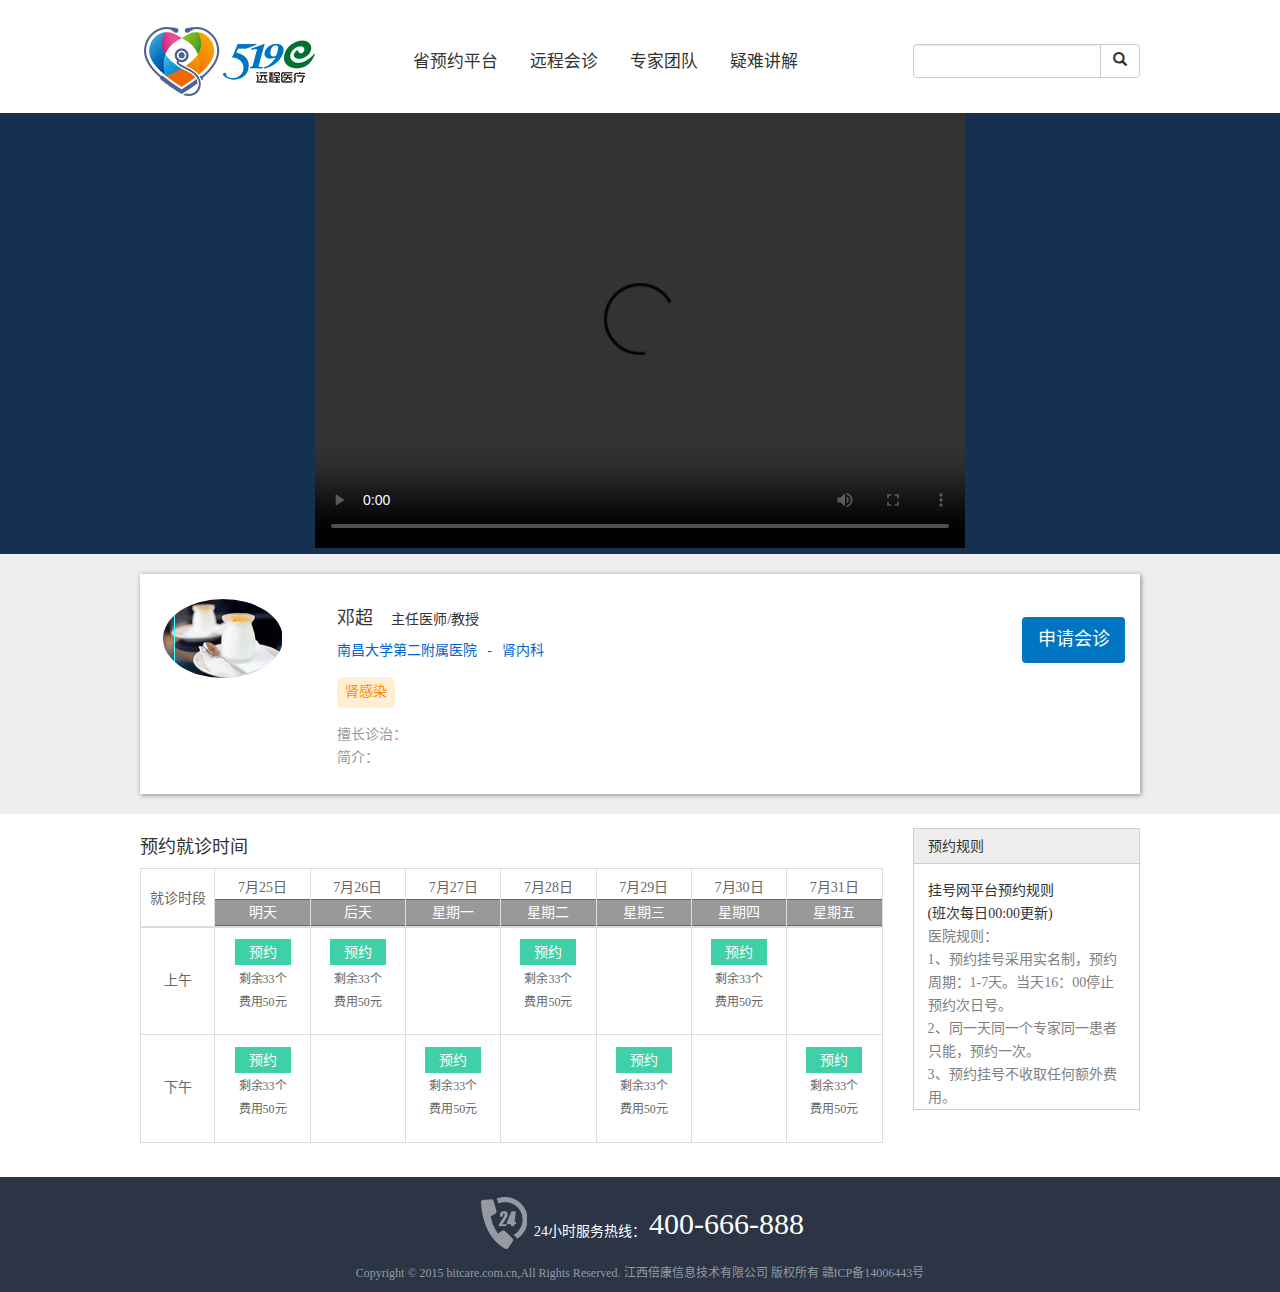
<file: doctor.html>
<!DOCTYPE html>
<html lang="zh-CN">
  <head>
    <meta charset="utf-8">
    <meta http-equiv="X-UA-Compatible" content="IE=edge">
    <meta name="viewport" content="width=device-width, initial-scale=1">
    <!-- 上述3个meta标签*必须*放在最前面，任何其他内容都*必须*跟随其后！ -->
    <title>医生主页</title>

    <!-- Bootstrap -->
    <link href="css/bootstrap.min.css" rel="stylesheet">
	<link rel="stylesheet/less" type="text/css" href="css/lessStyleMain.less">
	<script src="js/less-1.3.3.min.js"></script>
	
    <!-- HTML5 shim and Respond.js for IE8 support of HTML5 elements and media queries -->
    <!-- WARNING: Respond.js doesn't work if you view the page via file:// -->
    <!--[if lt IE 9]>
      <script src="http://cdn.bootcss.com/html5shiv/3.7.2/html5shiv.min.js"></script>
      <script src="http://cdn.bootcss.com/respond.js/1.4.2/respond.min.js"></script>
    <![endif]-->
	
  </head>
  <body>
  
	  <header class="navbar navbar-static-top dg-header-new" role="banner">
		  <div class="container">
		  	<div class="row dg-header-logo-search">
			  <div class="col-md-3 col-sm-3 col-xs-3 text-left">
			  	  <a href=""><img src="img/dgHeaderLogo.png" class="changCityImg" /></a>
			  </div>
			  <div class="col-md-6 col-sm-9 col-xs-9 text-left">
				  <nav id="bs-navbar" class="collapse navbar-collapse">
					 <ul class="nav nav-pills dg-header-nav">
						  <li role="presentation"><a href="#">省预约平台</a></li>
						  <li role="presentation"><a href="#">远程会诊</a></li>
						  <li role="presentation"><a href="#">专家团队</a></li>
						  <li role="presentation"><a href="#">疑难讲解</a></li>
					  </ul>	
				  </nav>
			  </div>
			  <div class="col-md-3 col-sm-12 col-xs-12">
					<div class="input-group dg-header-search">
					  <input type="text" class="form-control">
					  <span class="input-group-btn">
						<button class="btn btn-default" type="button">
							<span class="glyphicon glyphicon-search" aria-hidden="true"></span>
						</button>
					  </span>
					</div>		  
			  </div>
			</div>
					
		  </div>
	  </header>
	  
	  <div class="doctorContent">
		  <div class="doctorContentVideo">
			  <div class="container">
				  <div class="col-md-12 text-center">			  
					  <!-- <embed src="URL" widht="650" height="435" autostart="true" loop="false"></embed>-->
					   <video src="http://www.w3school.com.cn/i/movie.ogg" width="650" height="435" controls preload></video> 
				  </div>		 
			  </div>
		  </div>
		   <div class="doctorContentMsg">
			  <div class="container">
				  <div class="col-md-12 col-sm-12 col-xs-12 doctorContentMsgBox">			  
						<div class="col-md-2 col-sm-2 col-xs-2 doctorContentMsgImg">
							<img src="img/aimg.png" class="doctorContentMsgImgHtml" />
						</div>
						<div class="col-md-10 col-sm-10 col-xs-10 doctorContentMsgList">	
							<div class="row">		
									<div class="col-md-9 col-sm-9 col-xs-9">
										<h3 class="col-md-12 col-sm-12 col-xs-12">
											<span class="doctorContentMsgListName">邓超</span>
											<span class="jobtitle doctorContentMsgListjobtitle">主任医师/教授</span>
										</h3>
										<div class="col-md-12 col-sm-12 col-xs-12 departmentslist-box">
											<div class="departments-ulbox">
												<ul class="departmentslist">
													<li class="doctorContentMsgListdepartmentslist">南昌大学第二附属医院 &nbsp; - &nbsp; 肾内科</li>
												</ul> 
											</div>	
										</div>
										<div class="col-md-12 col-sm-12 col-xs-12 ill-box doctorContentMsgListIllBox">
											<span>肾感染</span>
										</div>
									</div>
									<div class="col-md-3 col-sm-3 col-xs-3 text-right">
										<a href="" class="btn btn-application doctorContentMsgListBtn">申请会诊</a>
									</div>
							</div>
							<div class="col-md-12 doctorContentMsgListGood" id="rowheight-jsxczz">
								<span class="col-md-2 col-sm-2 msgtitle">擅长诊治：</span>
								<p class="col-md-10 col-sm-9 jsappend doctorContentMsgListsczz"></p>
								<div class="col-md-11 col-sm-11 doctorContentMsgListGoodShow doctorContentMsgListsczz">
									<p class="dcmlPackup">收起</p>
								</div>								
							</div>
							<div class="col-md-12 doctorContentMsgListGood" id="rowheight-jsmsg">
								<span class="col-md-2 col-sm-2 msgtitle">简介：</span>
								<p class="col-md-10 col-sm-9 jsappend doctorContentMsgListjianjie"></p>
								<div class="col-md-11 col-sm-11 doctorContentMsgListGoodShow doctorContentMsgListjianjie">
									<p class="dcmlPackup">收起</p>
								</div>
							</div>
						</div>
				  </div>		 
			  </div>
		  </div>
		  
		  <div class="doctorContentAppointment">
			  <div class="container">
				  <div class="row">
				  	 <div class="col-md-9">
					 	<h4>预约就诊时间</h4>
						<table class="table table-bordered doctorContentTable">
						  <thead>
							<tr class="tableAppendJs">
							  <th class="tableAppendJsTime">就诊时段</th>
							</tr>
						  </thead>
						  <tbody>
							<tr>
							  <td>上午</td>
							  <td>
							  	<a href="" class="btn-blue">预约</a>
								<h6>剩余33个</h6>
								<h6>费用50元</h6>
							  </td>
							  <td>
							  	<a href="" class="btn-blue">预约</a>
								<h6>剩余33个</h6>
								<h6>费用50元</h6>
							  </td>
							  <td></td>
							  <td>
							  	<a href="" class="btn-blue">预约</a>
								<h6>剩余33个</h6>
								<h6>费用50元</h6>
							  </td>
							  <td></td>
							  <td>
							  	<a href="" class="btn-blue">预约</a>
								<h6>剩余33个</h6>
								<h6>费用50元</h6>
							  </td>
							  <td></td>
							</tr>
							<tr>
							  <td>下午</td>
							  <td>
							  	<a href="" class="btn-blue">预约</a>
								<h6>剩余33个</h6>
								<h6>费用50元</h6>
							  </td>
							  <td></td>
							  <td>
							  	<a href="" class="btn-blue">预约</a>
								<h6>剩余33个</h6>
								<h6>费用50元</h6>
							  </td>
							  <td></td>
							  <td>
							  	<a href="" class="btn-blue">预约</a>
								<h6>剩余33个</h6>
								<h6>费用50元</h6>
							  </td>
							  <td></td>
							  <td>
							  	<a href="" class="btn-blue">预约</a>
								<h6>剩余33个</h6>
								<h6>费用50元</h6>
							  </td>
							</tr>
						  </tbody>
						</table>
					</div>	
					<div class="col-md-3">
						<div class="AppointmentRule">
							<p class="AppointmentRuleTitle">预约规则</p>
							<div class="AppointmentRuleContent">
								<p class="AppointmentRuleContentP">挂号网平台预约规则</p>
								<p class="AppointmentRuleContentP">(班次每日00:00更新)</p>
								<p>医院规则： </p>
								<p>1、预约挂号采用实名制，预约周期：1-7天。当天16：00停止预约次日号。 </p>
								<p>2、同一天同一个专家同一患者只能，预约一次。</p> 
								<p>3、预约挂号不收取任何额外费用。</p>
							</div>
						</div>
					</div> 
				  
				  </div>
			  </div>
		  </div>
		  
	  </div>	  
	  
	  <footer class="dg-footer" role="contentinfo">
		  <div class="container">		
			<div class="dg-footer-telephone-box">
				<img class="dg-footer-telephone" src="img/dgFooterLogo.png"/>
				<h5 class="dg-footer-telephone">24小时服务热线：</h5>
				<h2 class="dg-footer-telephone">400-666-888</h2>
			</div>
			<p>Copyright © 2015 bitcare.com.cn,All Rights Reserved. 江西倍康信息技术有限公司 版权所有 赣ICP备14006443号</p>
			
		  </div>
		</footer>

	<script src="js/jquery.min.js"></script>
	<script src="js/publicHl.js"></script>
	
<script>
$(function($){
	
	//点击空白处隐藏弹出层，下面为滑动消失效果和淡出消失效果。
    $(document).click(function(event){
		  var _con = $('.departments-ulbox-js');   // 设置目标区域
		  if(!_con.is(event.target) && _con.has(event.target).length === 0){ // Mark 1
			$(".departments-ulbox-js").slideUp("slow");
		  }
		  var _conmsg = $('.doctorContentMsgListGoodShow');   // 设置目标区域
		  if(!_conmsg.is(event.target) && _conmsg.has(event.target).length === 0){ // Mark 1
			$(".doctorContentMsgListGoodShow").slideUp("slow");
		  }
	});
	
//?DoctorID=00000036-0102-2100-0000-000000000001
	var DoctorID = GetQueryString("DoctorID");
	var DoctorMsg = {"DoctorID":DoctorID};
	$.ajax({		   
		url: "http://inst.tm.api.519e.com.cn:8000/Api/Institution/Doctor_Get",
		contentType: "application/json",
		cache: "false",
		type: "POST",
		processData: false,
		data: JSON.stringify(DoctorMsg),   
		success: function(json){
			console.log(json);
			//node.Doctor.PhotoUrl
			
			if(json.StatusCode == 0){ 
				var jsonData = json.Result;	
				if(!jsonData)
					return;
					
				if(jsonData.Doctor.PhotoUrl == null || jsonData.Doctor.PhotoUrl == ""){
					jsonData.Doctor.PhotoUrl =  "img/150.png";
				}
				
				$(".doctorContentMsgImgHtml").attr("src",jsonData.Doctor.PhotoUrl);
				$(".doctorContentMsgListName").html(jsonData.Doctor.Name);
				$(".doctorContentMsgListjobtitle").html(jsonData.Doctor.Title.Name);
				$(".doctorContentMsgListdepartmentslist").html(jsonData.Institution.Name+"-"+jsonData.Department.Name);
				
				var IllBoxHtml = "";
				$.each(jsonData.Doctor.Specialities, function (id, node) {
					IllBoxHtml=IllBoxHtml+"<span>"+ node.Name +"</span>" ;
				});
				$(".doctorContentMsgListIllBox").append(IllBoxHtml);
				
				//$(".doctorContentMsgListBtn").html();
				$(".doctorContentMsgListsczz").html(jsonData.Doctor.Speciality);
				$(".doctorContentMsgListjianjie").html(jsonData.Institution.Introduction);	
			}
			
					
				  
				  
		}	
	});
 
 
	doctorMoreFun();
	
})
</script>

		
  </body>
</html>
</file>
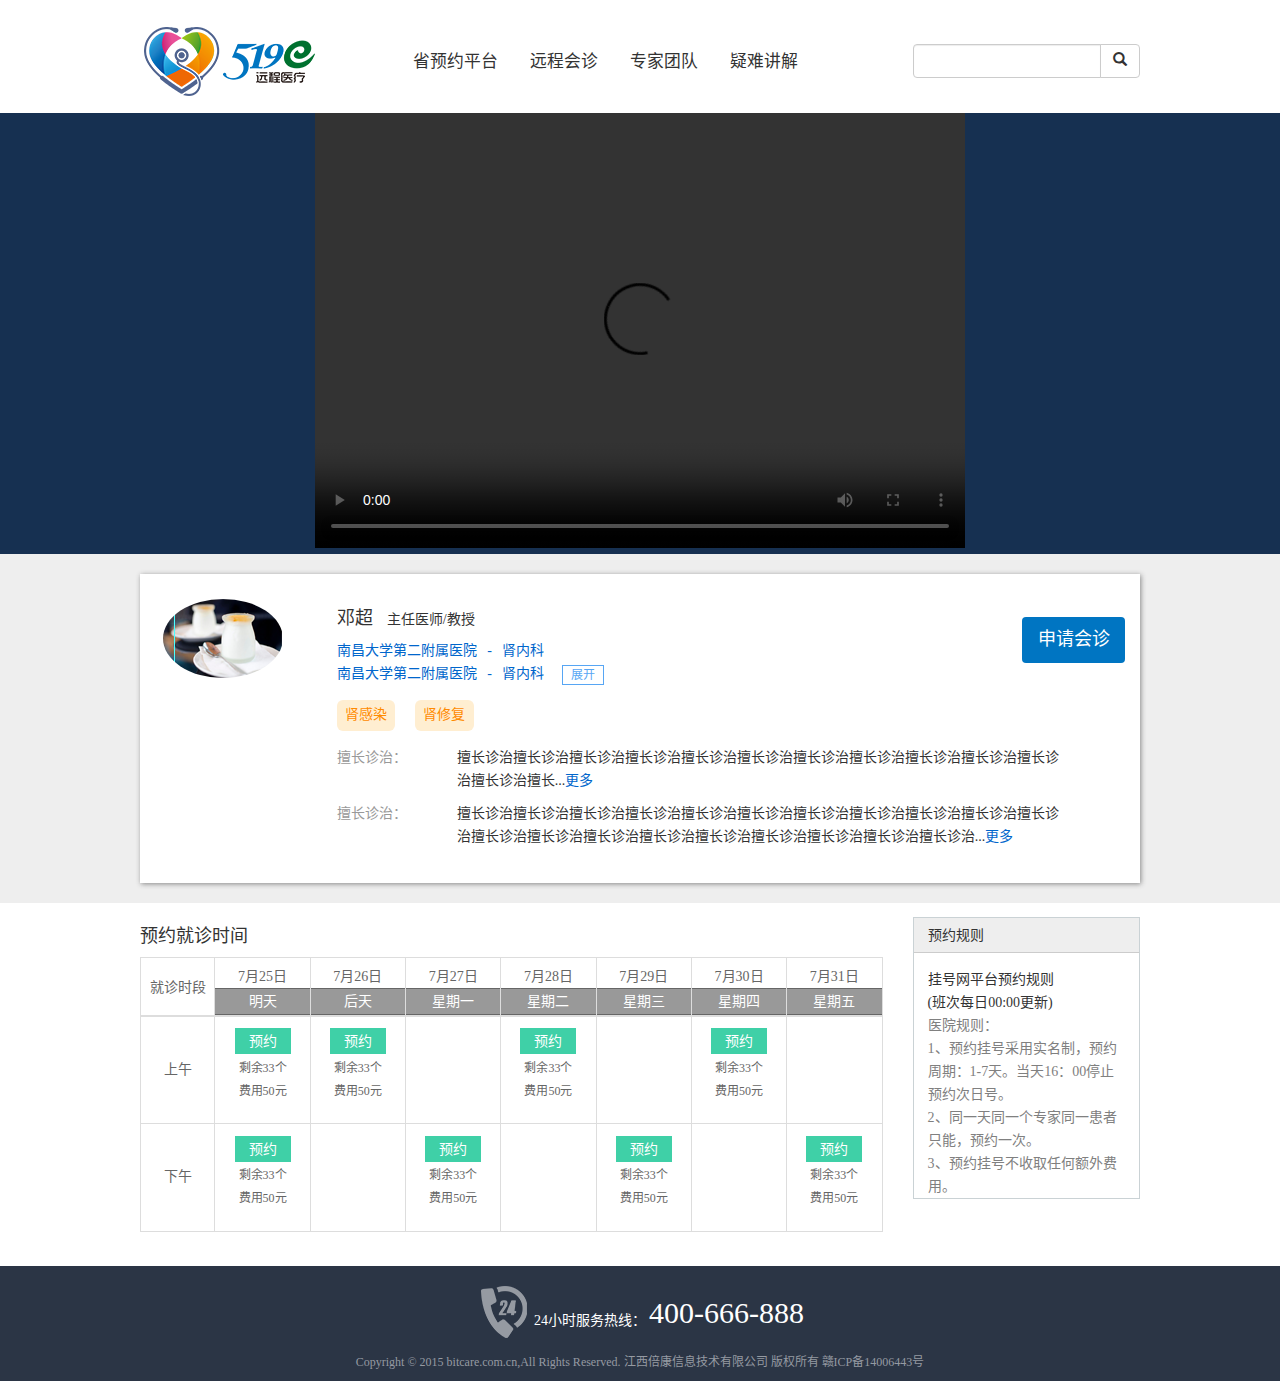
<file: doctorDemo.html>
<!DOCTYPE html>
<html lang="zh-CN">
  <head>
    <meta charset="utf-8">
    <meta http-equiv="X-UA-Compatible" content="IE=edge">
    <meta name="viewport" content="width=device-width, initial-scale=1">
    <!-- 上述3个meta标签*必须*放在最前面，任何其他内容都*必须*跟随其后！ -->
    <title>医生主页</title>

    <!-- Bootstrap -->
    <link href="css/bootstrap.min.css" rel="stylesheet">
	<link rel="stylesheet/less" type="text/css" href="css/lessStyleMain.less">
	<script src="js/less-1.3.3.min.js"></script>
	
    <!-- HTML5 shim and Respond.js for IE8 support of HTML5 elements and media queries -->
    <!-- WARNING: Respond.js doesn't work if you view the page via file:// -->
    <!--[if lt IE 9]>
      <script src="http://cdn.bootcss.com/html5shiv/3.7.2/html5shiv.min.js"></script>
      <script src="http://cdn.bootcss.com/respond.js/1.4.2/respond.min.js"></script>
    <![endif]-->
	
  </head>
  <body>
  
	  <header class="navbar navbar-static-top dg-header-new" role="banner">
		  <div class="container">
		  	<div class="row dg-header-logo-search">
			  <div class="col-md-3 col-sm-3 col-xs-3 text-left">
			  	  <a href=""><img src="img/dgHeaderLogo.png" class="changCityImg" /></a>
			  </div>
			  <div class="col-md-6 col-sm-9 col-xs-9 text-left">
				  <nav id="bs-navbar" class="collapse navbar-collapse">
					 <ul class="nav nav-pills dg-header-nav">
						  <li role="presentation"><a href="#">省预约平台</a></li>
						  <li role="presentation"><a href="#">远程会诊</a></li>
						  <li role="presentation"><a href="#">专家团队</a></li>
						  <li role="presentation"><a href="#">疑难讲解</a></li>
					  </ul>	
				  </nav>
			  </div>
			  <div class="col-md-3 col-sm-12 col-xs-12">
					<div class="input-group dg-header-search">
					  <input type="text" class="form-control">
					  <span class="input-group-btn">
						<button class="btn btn-default" type="button">
							<span class="glyphicon glyphicon-search" aria-hidden="true"></span>
						</button>
					  </span>
					</div>		  
			  </div>
			</div>
					
		  </div>
	  </header>
	  
	  <div class="doctorContent">
		  <div class="doctorContentVideo">
			  <div class="container">
				  <div class="col-md-12 text-center">			  
					  <!-- <embed src="URL" widht="650" height="435" autostart="true" loop="false"></embed>-->
					   <video src="http://www.w3school.com.cn/i/movie.ogg" width="650" height="435" controls preload></video> 
				  </div>		 
			  </div>
		  </div>
		   <div class="doctorContentMsg">
			  <div class="container">
				  <div class="col-md-12 col-sm-12 col-xs-12 doctorContentMsgBox">			  
						<div class="col-md-2 col-sm-2 col-xs-2 doctorContentMsgImg">
							<img src="img/aimg.png" />
						</div>
						<div class="col-md-10 col-sm-10 col-xs-10 doctorContentMsgList">	
							<div class="row">		
									<div class="col-md-9 col-sm-9 col-xs-9">
										<h3 class="col-md-12 col-sm-12 col-xs-12">邓超<span class="jobtitle">主任医师/教授</span></h3>
										<div class="col-md-12 col-sm-12 col-xs-12 departmentslist-box">
											<div class="departments-ulbox">
												<ul class="departmentslist">
													<li>南昌大学第二附属医院 &nbsp; - &nbsp; 肾内科</li>
													<li>南昌大学第二附属医院 &nbsp; - &nbsp; 肾内科</li>
													<li>南昌大学第二附属医院 &nbsp; - &nbsp; 肾内科</li>
													<li>南昌大学第二附属医院 &nbsp; - &nbsp; 肾内科</li>
												</ul> 
												<p class="departmentdeploy">展开</p>
											</div>
											<div class="col-md-11 col-sm-11 col-xs-11 departments-ulbox-js">
												<ul class="departmentslist-js">
													<li>南昌大学第二附属医院 &nbsp; - &nbsp; 肾内科</li>
													<li>南昌大学第二附属医院 &nbsp; - &nbsp; 肾内科</li>
													<li>南昌大学第二附属医院 &nbsp; - &nbsp; 肾内科</li>
													<li>南昌大学第二附属医院 &nbsp; - &nbsp; 肾内科</li>
												</ul> 
												<p class="departmentpackup">收起</p>
											</div>	
										</div>
										<div class="col-md-12 col-sm-12 col-xs-12 ill-box">
											<span>肾感染</span>
											<span>肾修复</span>
										</div>
									</div>
									<div class="col-md-3 col-sm-3 col-xs-3 text-right">
										<button type="button" class="btn btn-application">申请会诊</button>
									</div>
							</div>
							<div class="col-md-12 doctorContentMsgListGood" id="rowheight-jsxczz">
								<span class="col-md-2 col-sm-2 msgtitle">擅长诊治：</span>
								<p class="col-md-10 col-sm-9 jsappend">擅长诊治擅长诊治擅长诊治擅长诊治擅长诊治擅长诊治擅长诊治擅长诊治擅长诊治擅长诊治擅长诊治擅长诊治擅长诊治擅长诊治擅长诊治擅长诊治擅长诊治擅长诊治擅长诊治擅长诊治擅长诊治擅长诊治擅长诊治擅长诊治擅长诊治擅长诊治擅长诊治擅长诊治擅长诊治擅长诊治擅长诊治擅长诊治擅长诊治擅长诊治擅长诊治擅长诊治擅长诊治擅长诊治擅长诊治擅长诊治擅擅长诊治擅长诊治擅长诊治擅长诊治擅长诊治擅长诊治擅长诊治擅长诊治擅长诊治擅长诊治擅长诊治擅长诊治擅长诊治擅长诊治擅长诊治擅长诊治擅长诊治擅长诊治擅长诊治擅长诊治擅长诊治长诊治擅长诊治</p>
								<div class="col-md-11 col-sm-11 doctorContentMsgListGoodShow">
									擅长诊治擅长诊治擅长诊治擅长诊治擅长诊治擅长诊治擅长诊治擅长诊治擅长诊治擅长诊治擅长诊治擅长诊治擅长诊治擅长诊治擅长诊治擅长诊治擅长诊治擅长诊治擅长诊治擅长诊治擅擅长诊治擅长诊治擅长诊治擅长诊治擅长诊治擅长诊治擅长诊治擅长诊治擅长诊治擅长诊治擅长诊治擅长诊治擅长诊治擅长诊治擅长诊治擅长诊治擅长诊治擅长诊治擅长诊治擅长诊治擅长诊治擅长诊治擅长诊治擅长诊治擅长诊治擅长诊治擅长诊治擅长诊治擅长诊治擅长诊治擅长诊治擅长诊治擅长诊治擅长诊治擅长诊治擅长诊治擅长诊治擅长诊治擅长诊治擅长诊治擅长诊治擅长诊治长诊治
									<p class="dcmlPackup">收起</p>
								</div>								
							</div>
							<div class="col-md-12 doctorContentMsgListGood" id="rowheight-jsmsg">
								<span class="col-md-2 col-sm-2 msgtitle">擅长诊治：</span>
								<p class="col-md-10 col-sm-9 jsappend">擅长诊治擅长诊治擅长诊治擅长诊治擅长诊治擅长诊治擅长诊治擅长诊治擅长诊治擅长诊治擅长诊治擅长诊治擅长诊治擅长诊治擅长诊治擅长诊治擅长诊治擅长诊治擅长诊治擅长诊治擅长诊治擅长诊治擅长诊治擅长诊治擅长诊治擅长诊治擅长诊治擅长诊治擅长诊治擅长诊治擅长诊治擅长诊治擅长诊治擅长诊治擅长诊治擅长诊治擅长诊治擅长诊治擅长诊治擅长诊治擅擅长诊治擅长诊治擅长诊治擅长诊治擅长诊治擅长诊治擅长诊治擅长诊治擅长诊治擅长诊治擅长诊治擅长诊治擅长诊治擅长诊治擅长诊治擅长诊治擅长诊治擅长诊治擅长诊治擅长诊治擅长诊治长诊治擅长诊治</p>
								<div class="col-md-11 col-sm-11 doctorContentMsgListGoodShow">
									擅长诊治擅长诊治擅长诊治擅长诊治擅长诊治擅长诊治擅长诊治擅长诊治擅长诊治擅长诊治擅长诊治擅长诊治擅长诊治擅长诊治擅长诊治擅长诊治擅长诊治擅长诊治擅长诊治擅长诊治擅擅长诊治擅长诊治擅长诊治擅长诊治擅长诊治擅长诊治擅长诊治擅长诊治擅长诊治擅长诊治擅长诊治擅长诊治擅长诊治擅长诊治擅长诊治擅长诊治擅长诊治擅长诊治擅长诊治擅长诊治擅长诊治擅长诊治擅长诊治擅长诊治擅长诊治擅长诊治擅长诊治擅长诊治擅长诊治擅长诊治擅长诊治擅长诊治擅长诊治擅长诊治擅长诊治擅长诊治擅长诊治擅长诊治擅长诊治擅长诊治擅长诊治擅长诊治长诊治
									<p class="dcmlPackup">收起</p>
								</div>
							</div>
						</div>
				  </div>		 
			  </div>
		  </div>
		  
		  <div class="doctorContentAppointment">
			  <div class="container">
				  <div class="row">
				  	 <div class="col-md-9">
					 	<h4>预约就诊时间</h4>
						<table class="table table-bordered doctorContentTable">
						  <thead>
							<tr class="tableAppendJs">
							  <th class="tableAppendJsTime">就诊时段</th>
							</tr>
						  </thead>
						  <tbody>
							<tr>
							  <td>上午</td>
							  <td>
							  	<a href="" class="btn-blue">预约</a>
								<h6>剩余33个</h6>
								<h6>费用50元</h6>
							  </td>
							  <td>
							  	<a href="" class="btn-blue">预约</a>
								<h6>剩余33个</h6>
								<h6>费用50元</h6>
							  </td>
							  <td></td>
							  <td>
							  	<a href="" class="btn-blue">预约</a>
								<h6>剩余33个</h6>
								<h6>费用50元</h6>
							  </td>
							  <td></td>
							  <td>
							  	<a href="" class="btn-blue">预约</a>
								<h6>剩余33个</h6>
								<h6>费用50元</h6>
							  </td>
							  <td></td>
							</tr>
							<tr>
							  <td>下午</td>
							  <td>
							  	<a href="" class="btn-blue">预约</a>
								<h6>剩余33个</h6>
								<h6>费用50元</h6>
							  </td>
							  <td></td>
							  <td>
							  	<a href="" class="btn-blue">预约</a>
								<h6>剩余33个</h6>
								<h6>费用50元</h6>
							  </td>
							  <td></td>
							  <td>
							  	<a href="" class="btn-blue">预约</a>
								<h6>剩余33个</h6>
								<h6>费用50元</h6>
							  </td>
							  <td></td>
							  <td>
							  	<a href="" class="btn-blue">预约</a>
								<h6>剩余33个</h6>
								<h6>费用50元</h6>
							  </td>
							</tr>
						  </tbody>
						</table>
					</div>	
					<div class="col-md-3">
						<div class="AppointmentRule">
							<p class="AppointmentRuleTitle">预约规则</p>
							<div class="AppointmentRuleContent">
								<p class="AppointmentRuleContentP">挂号网平台预约规则</p>
								<p class="AppointmentRuleContentP">(班次每日00:00更新)</p>
								<p>医院规则： </p>
								<p>1、预约挂号采用实名制，预约周期：1-7天。当天16：00停止预约次日号。 </p>
								<p>2、同一天同一个专家同一患者只能，预约一次。</p> 
								<p>3、预约挂号不收取任何额外费用。</p>
							</div>
						</div>
					</div> 
				  
				  </div>
			  </div>
		  </div>
		  
	  </div>	  
	  
	  <footer class="dg-footer" role="contentinfo">
		  <div class="container">		
			<div class="dg-footer-telephone-box">
				<img class="dg-footer-telephone" src="img/dgFooterLogo.png"/>
				<h5 class="dg-footer-telephone">24小时服务热线：</h5>
				<h2 class="dg-footer-telephone">400-666-888</h2>
			</div>
			<p>Copyright © 2015 bitcare.com.cn,All Rights Reserved. 江西倍康信息技术有限公司 版权所有 赣ICP备14006443号</p>
			
		  </div>
		</footer>

	<script src="js/jquery.min.js"></script>
	<script src="js/publicHl.js"></script>
	
<script>
$(function($){

	doctorMoreFun();
	
	//点击空白处隐藏弹出层，下面为滑动消失效果和淡出消失效果。
    $(document).click(function(event){
		  var _con = $('.departments-ulbox-js');   // 设置目标区域
		  if(!_con.is(event.target) && _con.has(event.target).length === 0){ // Mark 1
			$(".departments-ulbox-js").slideUp("slow");
		  }
		  var _conmsg = $('.doctorContentMsgListGoodShow');   // 设置目标区域
		  if(!_conmsg.is(event.target) && _conmsg.has(event.target).length === 0){ // Mark 1
			$(".doctorContentMsgListGoodShow").slideUp("slow");
		  }
	});

})
</script>

		
  </body>
</html>
</file>
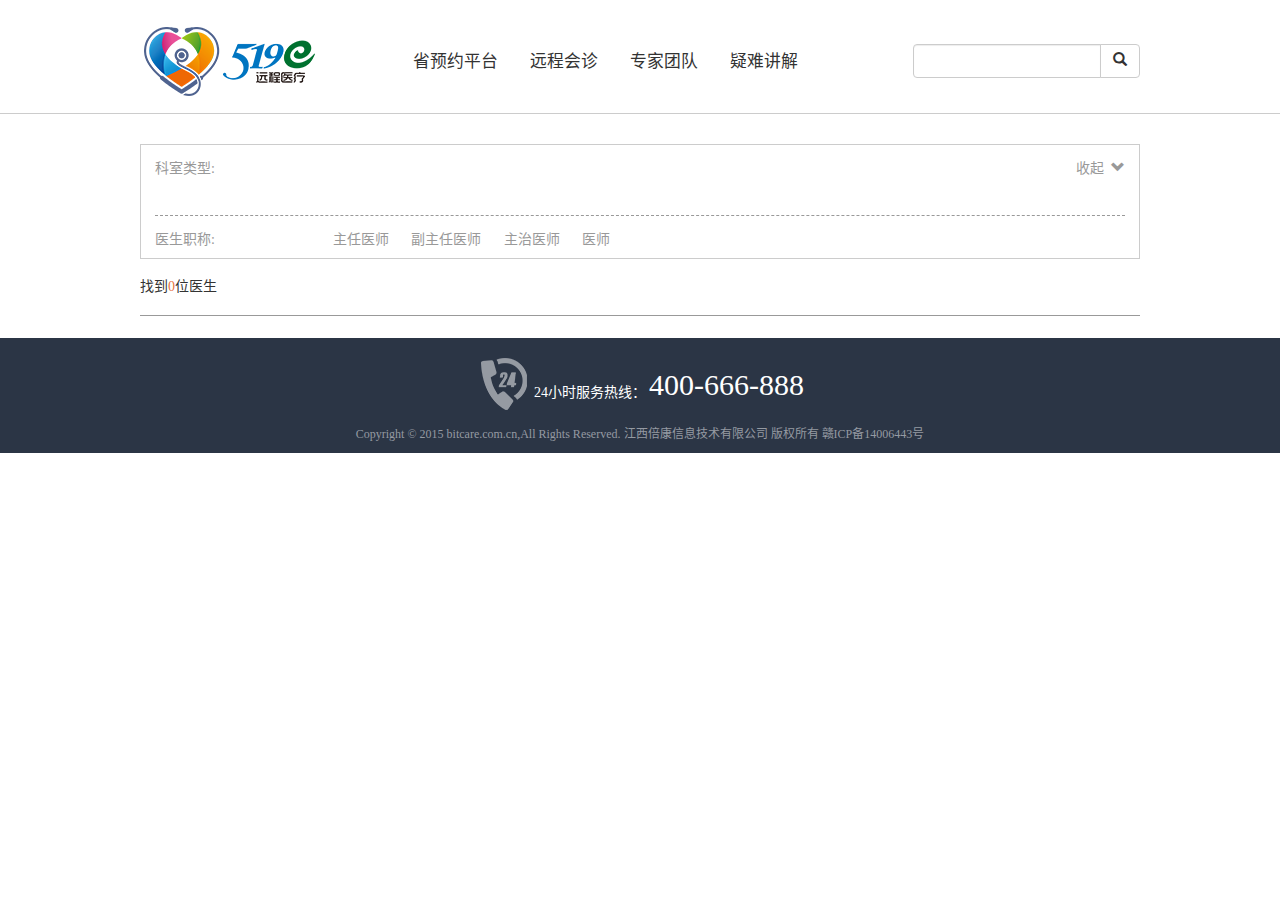
<file: doctorList.html>
<!DOCTYPE html>
<html lang="zh-CN">
  <head>
    <meta charset="utf-8">
    <meta http-equiv="X-UA-Compatible" content="IE=edge">
    <meta name="viewport" content="width=device-width, initial-scale=1">
    <!-- 上述3个meta标签*必须*放在最前面，任何其他内容都*必须*跟随其后！ -->
    <title>医生列表页</title>

    <!-- Bootstrap -->
    <link href="css/bootstrap.min.css" rel="stylesheet">
	<link rel="stylesheet/less" type="text/css" href="css/lessStyleMain.less">
	<script src="js/less-1.3.3.min.js"></script>
	
    <!-- HTML5 shim and Respond.js for IE8 support of HTML5 elements and media queries -->
    <!-- WARNING: Respond.js doesn't work if you view the page via file:// -->
    <!--[if lt IE 9]>
      <script src="http://cdn.bootcss.com/html5shiv/3.7.2/html5shiv.min.js"></script>
      <script src="http://cdn.bootcss.com/respond.js/1.4.2/respond.min.js"></script>
    <![endif]-->
	
  </head>
  <body>
  
	  <header class="navbar navbar-static-top dg-header-new" role="banner">
		  <div class="container">
		  	<div class="row dg-header-logo-search">
			  <div class="col-md-3 col-sm-3 col-xs-3 text-left">
			  	  <a href=""><img src="img/dgHeaderLogo.png" class="changCityImg" /></a>
			  </div>
			  <div class="col-md-6 col-sm-9 col-xs-9 text-left">
				  <nav id="bs-navbar" class="collapse navbar-collapse">
					 <ul class="nav nav-pills dg-header-nav">
						  <li role="presentation"><a href="#">省预约平台</a></li>
						  <li role="presentation"><a href="#">远程会诊</a></li>
						  <li role="presentation"><a href="#">专家团队</a></li>
						  <li role="presentation"><a href="#">疑难讲解</a></li>
					  </ul>	
				  </nav>
			  </div>
			  <div class="col-md-3 col-sm-12 col-xs-12">
					<div class="input-group dg-header-search">
					  <input type="text" class="form-control">
					  <span class="input-group-btn">
						<button class="btn btn-default" type="button">
							<span class="glyphicon glyphicon-search" aria-hidden="true"></span>
						</button>
					  </span>
					</div>		  
			  </div>
			</div>
					
		  </div>
	  </header>
	  
	  <div class="dg-body-border">
	  	<hr class="dg-body-border-hr">
	 	 <div class="container doctorList">
		 <div class="col-md-12 doctorSearchBox">
			<div class="doctorSearchBoxList">
				<div class="row doctorSearchBoxListRow">
					<div class="col-md-2 col-sm-2 col-xs-2 text-left">科室类型:</div>
					<div class="col-md-9 col-sm-8 col-xs-8">
						 <div class="doctorSearchBoxListA departmentsList"></div>
					</div>
					<div class="col-md-1 col-sm-2 col-xs-2 text-right">
						 <div class="searchOpenClose">收起<span class="glyphicon glyphicon-chevron-down" aria-hidden="true"></span></div>
					</div>	
				</div>
				<hr class="borderHr">	
				<div class="row doctorSearchBoxListRow">
					<div class="col-md-2 col-sm-2 col-xs-2 text-left">医生职称:</div>
					<div class="col-md-10 col-sm-10 col-xs-10">
						 <div class="doctorSearchBoxListA doctorTitleHtml"></div>
					</div>
				</div>
				<!--<hr class="borderHr">
				<div class="row doctorSearchBoxListRow">
					<div class="col-md-2 col-sm-2 col-xs-2 text-left">就诊时间:</div>
					<div class="col-md-10 col-sm-10 col-xs-10">
						 <div class="doctorSearchBoxListA">
							<a href="" class="activeTime">06/01  (周一)</a>
							<a href="">06/01  (周一)</a>
							<a href="">06/01  (周一)</a>
						 </div>
					</div>
				</div>-->			
			</div>
		 </div>
		 <div class="row">
			 <div class="col-md-12">
				<h5>找到<span class="sumDoctor">0</span>位医生</h5>
				<hr>	
			 </div>
			 <div class="col-md-12 doctorListBox doctorListBoxHtml"></div>
		 </div>
		 
		 <div class="col-md-12">
			 <nav class="paginationBox">
				  <!--<ul class="pagination">
					<li>
					  <a href="#" aria-label="Previous">
						<span aria-hidden="true">&laquo;</span>
					  </a>
					</li>
					<li><a href="#">1</a></li>
					<li><a href="#">2</a></li>
					<li><a href="#">3</a></li>
					<li><a href="#">4</a></li>
					<li><a href="#">5</a></li>
					<li>
					  <a href="#" aria-label="Next">
						<span aria-hidden="true">&raquo;</span>
					  </a>
					</li>
				  </ul>-->
			  </nav>
		  </div>
	  </div>
	  </div>
	  
	  <footer class="dg-footer" role="contentinfo">
		  <div class="container">		
			<div class="dg-footer-telephone-box">
				<img class="dg-footer-telephone" src="img/dgFooterLogo.png"/>
				<h5 class="dg-footer-telephone">24小时服务热线：</h5>
				<h2 class="dg-footer-telephone">400-666-888</h2>
			</div>
			<p>Copyright © 2015 bitcare.com.cn,All Rights Reserved. 江西倍康信息技术有限公司 版权所有 赣ICP备14006443号</p>
			
		  </div>
		</footer>

	<script src="js/jquery.min.js"></script>
	<script src="js/publicHl.js"></script>
	<script src="js/doctorList.js"></script>
  </body>
</html>
</file>
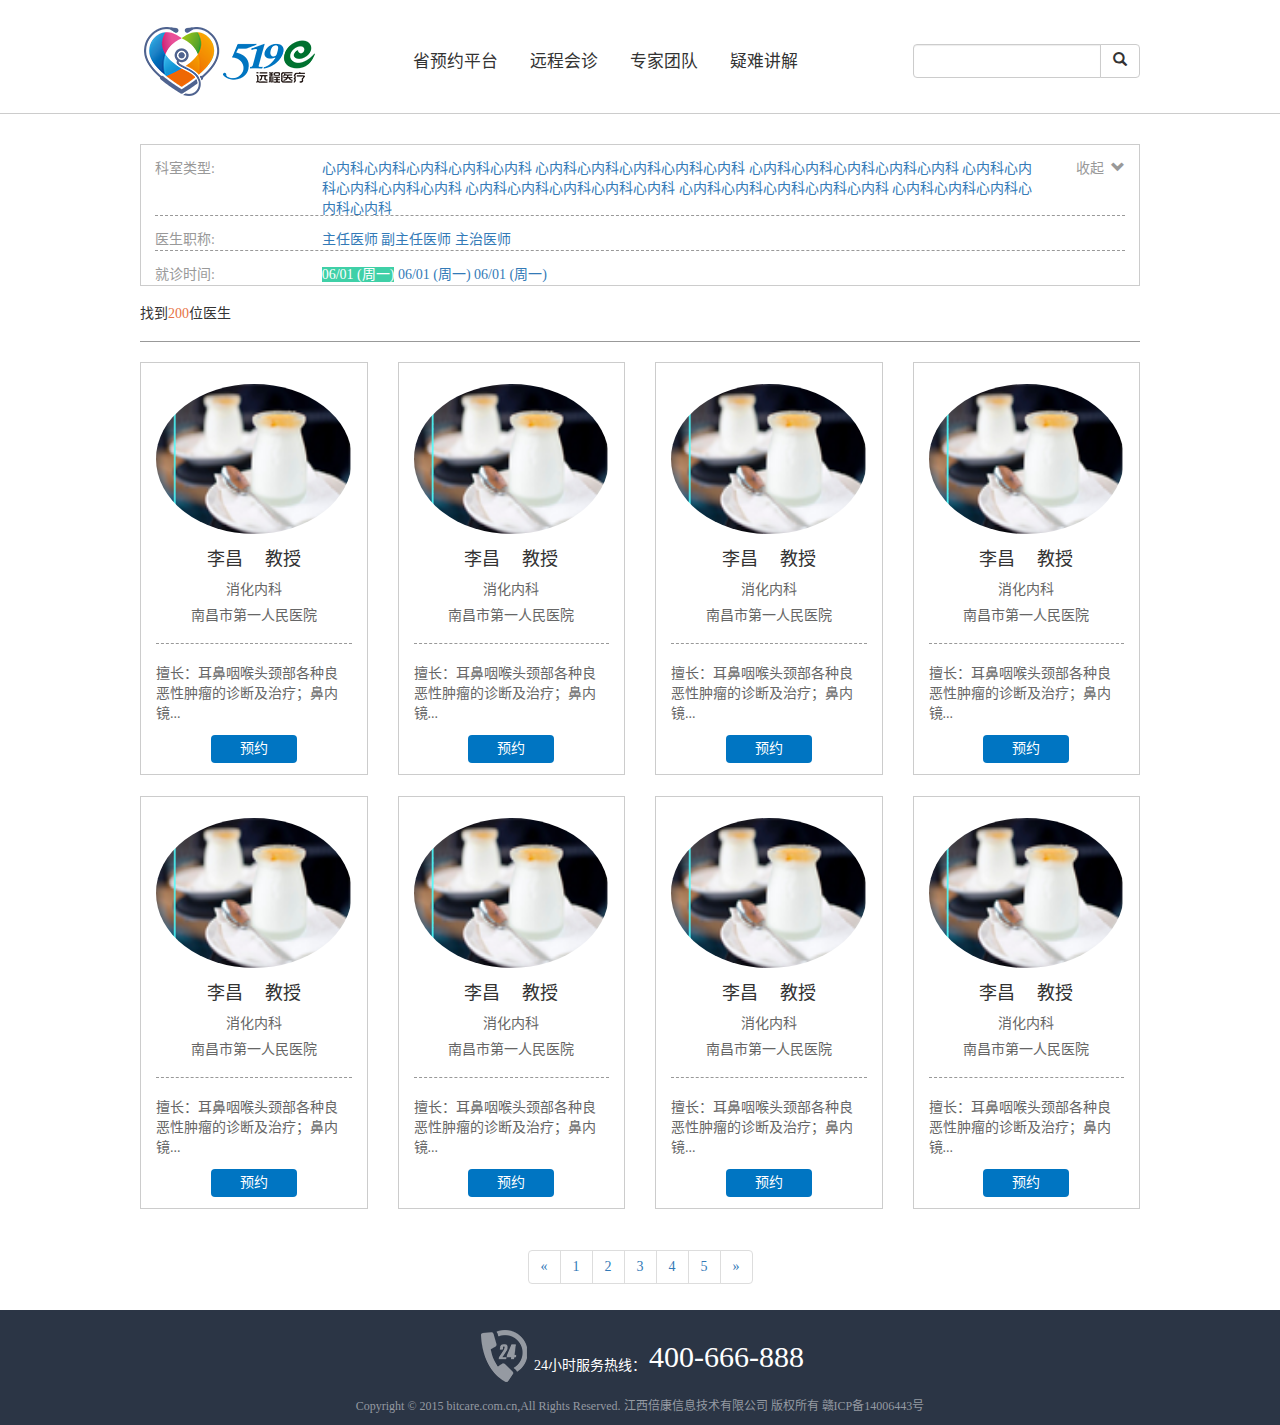
<file: doctorListDemo.html>
<!DOCTYPE html>
<html lang="zh-CN">
  <head>
    <meta charset="utf-8">
    <meta http-equiv="X-UA-Compatible" content="IE=edge">
    <meta name="viewport" content="width=device-width, initial-scale=1">
    <!-- 上述3个meta标签*必须*放在最前面，任何其他内容都*必须*跟随其后！ -->
    <title>医生列表页</title>

    <!-- Bootstrap -->
    <link href="css/bootstrap.min.css" rel="stylesheet">
	<link rel="stylesheet/less" type="text/css" href="css/lessStyleMain.less">
	<script src="js/less-1.3.3.min.js"></script>

    <!-- HTML5 shim and Respond.js for IE8 support of HTML5 elements and media queries -->
    <!-- WARNING: Respond.js doesn't work if you view the page via file:// -->
    <!--[if lt IE 9]>
      <script src="http://cdn.bootcss.com/html5shiv/3.7.2/html5shiv.min.js"></script>
      <script src="http://cdn.bootcss.com/respond.js/1.4.2/respond.min.js"></script>
    <![endif]-->
	
  </head>
  <body>
  
	  <header class="navbar navbar-static-top dg-header-new" role="banner">
		  <div class="container">
		  	<div class="row dg-header-logo-search">
			  <div class="col-md-3 col-sm-3 col-xs-3 text-left">
			  	  <a href=""><img src="img/dgHeaderLogo.png" class="changCityImg" /></a>
			  </div>
			  <div class="col-md-6 col-sm-9 col-xs-9 text-left">
				  <nav id="bs-navbar" class="collapse navbar-collapse">
					 <ul class="nav nav-pills dg-header-nav">
						  <li role="presentation"><a href="#">省预约平台</a></li>
						  <li role="presentation"><a href="#">远程会诊</a></li>
						  <li role="presentation"><a href="#">专家团队</a></li>
						  <li role="presentation"><a href="#">疑难讲解</a></li>
					  </ul>	
				  </nav>
			  </div>
			  <div class="col-md-3 col-sm-12 col-xs-12">
					<div class="input-group dg-header-search">
					  <input type="text" class="form-control">
					  <span class="input-group-btn">
						<button class="btn btn-default" type="button">
							<span class="glyphicon glyphicon-search" aria-hidden="true"></span>
						</button>
					  </span>
					</div>		  
			  </div>
			</div>
					
		  </div>
	  </header>
	  
	  <div class="dg-body-border">
	  	<hr class="dg-body-border-hr">
	 	 <div class="container doctorList">
		 <div class="col-md-12 doctorSearchBox">
			<div class="doctorSearchBoxList">
				<div class="row doctorSearchBoxListRow">
					<div class="col-md-2 col-sm-2 col-xs-2 text-left">科室类型:</div>
					<div class="col-md-9 col-sm-8 col-xs-8">
						 <div class="doctorSearchBoxListA departmentsList">
							<a href="">心内科</a><a href="">心内科</a><a href="">心内科</a><a href="">心内科</a><a href="">心内科</a>
							<a href="">心内科</a><a href="">心内科</a><a href="">心内科</a><a href="">心内科</a><a href="">心内科</a>
							<a href="">心内科</a><a href="">心内科</a><a href="">心内科</a><a href="">心内科</a><a href="">心内科</a>
							<a href="">心内科</a><a href="">心内科</a><a href="">心内科</a><a href="">心内科</a><a href="">心内科</a>
							<a href="">心内科</a><a href="">心内科</a><a href="">心内科</a><a href="">心内科</a><a href="">心内科</a>
							<a href="">心内科</a><a href="">心内科</a><a href="">心内科</a><a href="">心内科</a><a href="">心内科</a>
							<a href="">心内科</a><a href="">心内科</a><a href="">心内科</a><a href="">心内科</a><a href="">心内科</a>
						 </div>
					</div>
					<div class="col-md-1 col-sm-2 col-xs-2 text-right">
						 <div class="searchOpenClose">收起<span class="glyphicon glyphicon-chevron-down" aria-hidden="true"></span></div>
					</div>	
				</div>
				<hr class="borderHr">	
				<div class="row doctorSearchBoxListRow">
					<div class="col-md-2 col-sm-2 col-xs-2 text-left">医生职称:</div>
					<div class="col-md-10 col-sm-10 col-xs-10">
						 <div class="doctorSearchBoxListA">
							<a href="">主任医师</a>
							<a href="">副主任医师</a>
							<a href="">主治医师</a>
						 </div>
					</div>
				</div>
				<hr class="borderHr">
				<div class="row doctorSearchBoxListRow">
					<div class="col-md-2 col-sm-2 col-xs-2 text-left">就诊时间:</div>
					<div class="col-md-10 col-sm-10 col-xs-10">
						 <div class="doctorSearchBoxListA">
							<a href="" class="activeTime">06/01  (周一)</a>
							<a href="">06/01  (周一)</a>
							<a href="">06/01  (周一)</a>
						 </div>
					</div>
				</div>			
			</div>
		 </div>
		 <div class="row">
			 <div class="col-md-12">
				<h5>找到<span class="sumDoctor">200</span>位医生</h5>
				<hr>	
			 </div>
			 <div class="col-md-12 doctorListBox">
				  <div class="col-md-3 col-sm-4 col-xs-4 text-center">
				  		<div class="col-md-12 doctorListBoxDiv">
							<img src="img/aimg.png">
							<p><span>李昌</span><span>教授</span></p>
							<h5>消化内科</h5>
							<h5>南昌市第一人民医院</h5>
							<hr class="borderHr">
							<div class="text-left doctorListBoxDivMsg">擅长：耳鼻咽喉头颈部各种良恶性肿瘤的诊断及治疗；鼻内镜...</div>
							<button type="button" class="btn btn-appointment">预约</button>
						</div>
				  </div>
				  <div class="col-md-3 col-sm-4 col-xs-4 text-center">
				  		<div class="col-md-12 doctorListBoxDiv">
							<img src="img/aimg.png">
							<p><span>李昌</span><span>教授</span></p>
							<h5>消化内科</h5>
							<h5>南昌市第一人民医院</h5>
							<hr class="borderHr">
							<div class="text-left doctorListBoxDivMsg">擅长：耳鼻咽喉头颈部各种良恶性肿瘤的诊断及治疗；鼻内镜...</div>
							<button type="button" class="btn btn-appointment">预约</button>
						</div>
				  </div>
				  <div class="col-md-3 col-sm-4 col-xs-4 text-center">
				  		<div class="col-md-12 doctorListBoxDiv">
							<img src="img/aimg.png">
							<p><span>李昌</span><span>教授</span></p>
							<h5>消化内科</h5>
							<h5>南昌市第一人民医院</h5>
							<hr class="borderHr">
							<div class="text-left doctorListBoxDivMsg">擅长：耳鼻咽喉头颈部各种良恶性肿瘤的诊断及治疗；鼻内镜...</div>
							<button type="button" class="btn btn-appointment">预约</button>
						</div>
				  </div>
				  <div class="col-md-3 col-sm-4 col-xs-4 text-center">
				  		<div class="col-md-12 doctorListBoxDiv">
							<img src="img/aimg.png">
							<p><span>李昌</span><span>教授</span></p>
							<h5>消化内科</h5>
							<h5>南昌市第一人民医院</h5>
							<hr class="borderHr">
							<div class="text-left doctorListBoxDivMsg">擅长：耳鼻咽喉头颈部各种良恶性肿瘤的诊断及治疗；鼻内镜...</div>
							<button type="button" class="btn btn-appointment">预约</button>
						</div>
				  </div>
				  <div class="col-md-3 col-sm-4 col-xs-4 text-center">
				  		<div class="col-md-12 doctorListBoxDiv">
							<img src="img/aimg.png">
							<p><span>李昌</span><span>教授</span></p>
							<h5>消化内科</h5>
							<h5>南昌市第一人民医院</h5>
							<hr class="borderHr">
							<div class="text-left doctorListBoxDivMsg">擅长：耳鼻咽喉头颈部各种良恶性肿瘤的诊断及治疗；鼻内镜...</div>
							<button type="button" class="btn btn-appointment">预约</button>
						</div>
				  </div>
				  <div class="col-md-3 col-sm-4 col-xs-4 text-center">
				  		<div class="col-md-12 doctorListBoxDiv">
							<img src="img/aimg.png">
							<p><span>李昌</span><span>教授</span></p>
							<h5>消化内科</h5>
							<h5>南昌市第一人民医院</h5>
							<hr class="borderHr">
							<div class="text-left doctorListBoxDivMsg">擅长：耳鼻咽喉头颈部各种良恶性肿瘤的诊断及治疗；鼻内镜...</div>
							<button type="button" class="btn btn-appointment">预约</button>
						</div>
				  </div>
				  <div class="col-md-3 col-sm-4 col-xs-4 text-center">
				  		<div class="col-md-12 doctorListBoxDiv">
							<img src="img/aimg.png">
							<p><span>李昌</span><span>教授</span></p>
							<h5>消化内科</h5>
							<h5>南昌市第一人民医院</h5>
							<hr class="borderHr">
							<div class="text-left doctorListBoxDivMsg">擅长：耳鼻咽喉头颈部各种良恶性肿瘤的诊断及治疗；鼻内镜...</div>
							<button type="button" class="btn btn-appointment">预约</button>
						</div>
				  </div>
				  <div class="col-md-3 col-sm-4 col-xs-4 text-center">
				  		<div class="col-md-12 doctorListBoxDiv">
							<img src="img/aimg.png">
							<p><span>李昌</span><span>教授</span></p>
							<h5>消化内科</h5>
							<h5>南昌市第一人民医院</h5>
							<hr class="borderHr">
							<div class="text-left doctorListBoxDivMsg">擅长：耳鼻咽喉头颈部各种良恶性肿瘤的诊断及治疗；鼻内镜...</div>
							<button type="button" class="btn btn-appointment">预约</button>
						</div>
				  </div>
			  </div>
		 </div>
		 
		 <div class="col-md-12">
			 <nav class="paginationBox">
				  <ul class="pagination">
					<li>
					  <a href="#" aria-label="Previous">
						<span aria-hidden="true">&laquo;</span>
					  </a>
					</li>
					<li><a href="#">1</a></li>
					<li><a href="#">2</a></li>
					<li><a href="#">3</a></li>
					<li><a href="#">4</a></li>
					<li><a href="#">5</a></li>
					<li>
					  <a href="#" aria-label="Next">
						<span aria-hidden="true">&raquo;</span>
					  </a>
					</li>
				  </ul>
			  </nav>
		  </div>
	  </div>
	  </div>
	  
	  <footer class="dg-footer" role="contentinfo">
		  <div class="container">		
			<div class="dg-footer-telephone-box">
				<img class="dg-footer-telephone" src="img/dgFooterLogo.png"/>
				<h5 class="dg-footer-telephone">24小时服务热线：</h5>
				<h2 class="dg-footer-telephone">400-666-888</h2>
			</div>
			<p>Copyright © 2015 bitcare.com.cn,All Rights Reserved. 江西倍康信息技术有限公司 版权所有 赣ICP备14006443号</p>
			
		  </div>
		</footer>

	<script src="js/jquery.min.js"></script>
	<script src="js/publicHl.js"></script>

<script>
//科室类型
$.getJSON("http://tm.519e.com.cn/proxy/static/Dictionary/StandardDept.json", function(jsondata){
		console.log(jsondata);
		if (!jsondata) { return; }	
		var jsonprovince = jsondata; 
		function provincejson(jsonprovince){
			var provincehtml = "<option value=0>--选择省份--</option>";
			$.each(jsonprovince, function (id, node) {
				if(node.ParentCode == null && node.Level == 0){	
					provincehtml=provincehtml+"<option value="+ node.Code +">"+ node.Name +"</option>"; 
				}
		   }); 
		   $("#province-select").append(provincehtml);
	   }
	   provincejson(jsonprovince);					   
});	
</script>

  </body>
</html>
</file>
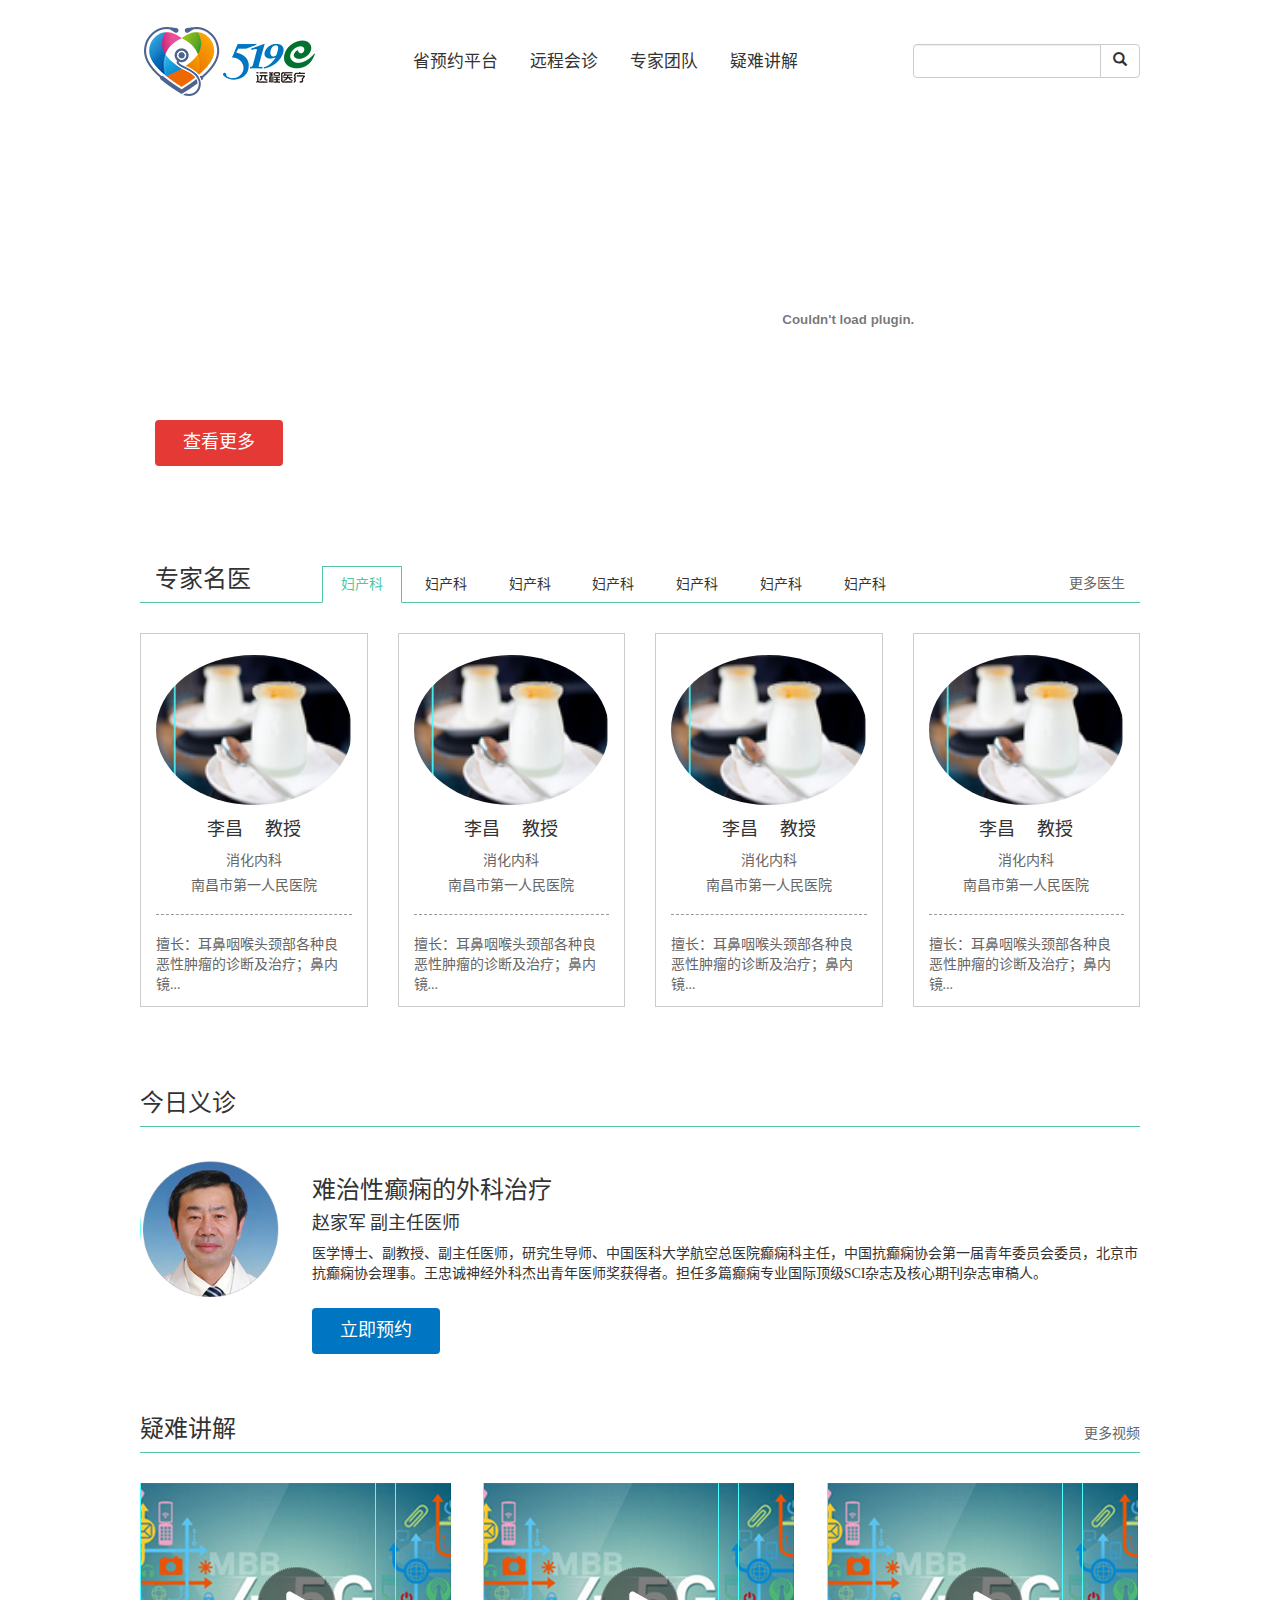
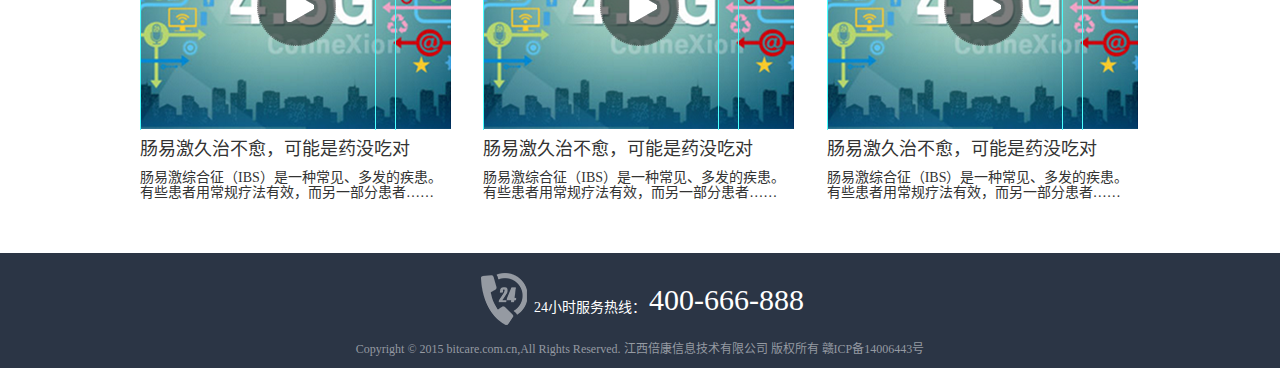
<file: indexDemo.html>
<!DOCTYPE html>
<html lang="zh-CN">
  <head>
    <meta charset="utf-8">
    <meta http-equiv="X-UA-Compatible" content="IE=edge">
    <meta name="viewport" content="width=device-width, initial-scale=1">
    <!-- 上述3个meta标签*必须*放在最前面，任何其他内容都*必须*跟随其后！ -->
    <title>首页</title>

    <!-- Bootstrap -->
    <link href="css/bootstrap.min.css" rel="stylesheet">
	<link href="css/respondMedia.css" rel="stylesheet">
	<link rel="stylesheet/less" type="text/css" href="css/lessStyleMain.less">
	<script src="js/less-1.3.3.min.js"></script>
	
    <!-- HTML5 shim and Respond.js for IE8 support of HTML5 elements and media queries -->
    <!-- WARNING: Respond.js doesn't work if you view the page via file:// -->
	
    <!--[if lt IE 9]>
      <script src="http://cdn.bootcss.com/html5shiv/3.7.2/html5shiv.min.js"></script>
      <script src="http://cdn.bootcss.com/respond.js/1.4.2/respond.min.js"></script>	  
    <![endif]-->

  </head>
  <body>
  
	  <header class="navbar navbar-static-top dg-header-new" role="banner">
		  <div class="container">
		  	<div class="row dg-header-logo-search">
			  <div class="col-md-3 col-sm-3 col-xs-3 text-left">
			  	  <a href=""><img src="img/dgHeaderLogo.png" class="changCityImg" /></a>
			  </div>
			  <div class="col-md-6 col-sm-9 col-xs-9 text-left">
				  <nav id="bs-navbar" class="collapse navbar-collapse">
					 <ul class="nav nav-pills dg-header-nav">
						  <li role="presentation"><a href="#">省预约平台</a></li>
						  <li role="presentation"><a href="#">远程会诊</a></li>
						  <li role="presentation"><a href="#">专家团队</a></li>
						  <li role="presentation"><a href="#">疑难讲解</a></li>
					  </ul>	
				  </nav>
			  </div>
			  <div class="col-md-3 col-sm-12 col-xs-12">
					<div class="input-group dg-header-search">
					  <input type="text" class="form-control">
					  <span class="input-group-btn">
						<button class="btn btn-default" type="button">
							<span class="glyphicon glyphicon-search" aria-hidden="true"></span>
						</button>
					  </span>
					</div>		  
			  </div>
			</div>
					
		  </div>
	  </header>
	  

	  <div class="indexPage">  
		  <div class="indexPageVideo">
			  <div class="container">
				  <div class="row">
					 <div class="col-md-12 col-sm-12">
						<div class="col-md-5 col-sm-4 col-xs-4 indexPageVideoLeft">
							<h2>甲状腺髓样癌</h2>
							<h1>指标异常竟然不是复发</h1>
							<h3>龚艳萍  四川大学华西医院</h3>		
							<a href="" class="btn btn-see-more">查看更多</a>
						</div>
						<div class="col-md-7 col-sm-8 col-xs-8">
							<!--<video src="http://www.w3school.com.cn/i/movie.ogg" controls preload></video> 	-->	
							<div class="videoBoxBorder">
							<object classid="clsid:d27cdb6e-ae6d-11cf-96b8-444553540000" codebase="http://fpdownload.macromedia.com/pub/shockwave/cabs/flash/swflash.cab#version=6,0,0,0" height="300" width="100%">  
        <param name="movie" value="http://static.youku.com/v/swf/qplayer.swf?winType=adshow&VideoIDS=XMzg2NzQ2OTU2&isAutoPlay=true&isShowRelatedVideo=true" />  
        <param name="quality" value="high" />  
        <param name="play" value="true" />  
        <param name="loop" value="true" />     
        <embed align="middle" pluginspage="http://www.macromedia.com/go/getflashplayer" type="application/x-shockwave-flash" name="aprilfools" flashvars="isShowRelatedVideo=true&showAd=0&show_pre=1&show_next=1&isAutoPlay=false&isDebug=false&UserID=&winType=interior&playMovie=true&MMControl=false&MMout=false&RecordCode=1001,1002,1003,1004,1005,1006,2001,3001,3002,3003,3004,3005,3007,3008,9999" src="http://static.youku.com/v/swf/qplayer.swf?winType=adshow&VideoIDS=XMzg2NzQ2OTU2&isAutoPlay=true&isShowRelatedVideo=false"  height="300" width="100%" menu="true" play="true" allowfullscreen="true" allowscriptaccess="sameDomain" quality="high" wmode="transparent" bgcolor="#fff" ver="10.0.0"></embed>  
    </object>
	</div>
						</div>	
					</div>			
				</div>
			  </div>
		 </div>	
		 
		 <div class="container indexPageMsgbox">
			 <div class="row">
				 <div class="col-md-12">
				 	  <div class="row tabTitleBox">
						  <div class="col-md-2 col-sm-2 col-xs-2"><h3 class="startDoctor">专家名医</h3></div>	
						  <div class="col-md-8 col-sm-8 col-xs-8 tabTitle">
							   <div class="tabTitleHrBox">
								   <span class="tabTitleActive">妇产科</span>
								   <span>妇产科</span>
								   <span>妇产科</span>
								   <span>妇产科</span>
								   <span>妇产科</span>
								   <span>妇产科</span>
								   <span>妇产科</span>
							   </div>
						  </div>	
						  <div class="col-md-2 col-sm-2 col-xs-2 text-right more"><h5><a href="">更多医生</a></h5></div>	
					  </div>	  
				 </div>
				 <div class="col-md-12 doctorListBox tabBodyBox" style="display:block;">
					  <div class="col-md-3 col-sm-6 col-xs-6 text-center">
							<div class="col-md-12 doctorListBoxDiv">
								<img src="img/aimg.png">
								<p><span>李昌</span><span>教授</span></p>
								<h5>消化内科</h5>
								<h5>南昌市第一人民医院</h5>
								<hr class="borderHr">
								<div class="text-left doctorListBoxDivMsg">擅长：耳鼻咽喉头颈部各种良恶性肿瘤的诊断及治疗；鼻内镜...</div>
							</div>
					  </div>
					  <div class="col-md-3 col-sm-6 col-xs-6 text-center">
							<div class="col-md-12 doctorListBoxDiv">
								<img src="img/aimg.png">
								<p><span>李昌</span><span>教授</span></p>
								<h5>消化内科</h5>
								<h5>南昌市第一人民医院</h5>
								<hr class="borderHr">
								<div class="text-left doctorListBoxDivMsg">擅长：耳鼻咽喉头颈部各种良恶性肿瘤的诊断及治疗；鼻内镜...</div>
							</div>
					  </div>
					  <div class="col-md-3 col-sm-6 col-xs-6 text-center">
							<div class="col-md-12 doctorListBoxDiv">
								<img src="img/aimg.png">
								<p><span>李昌</span><span>教授</span></p>
								<h5>消化内科</h5>
								<h5>南昌市第一人民医院</h5>
								<hr class="borderHr">
								<div class="text-left doctorListBoxDivMsg">擅长：耳鼻咽喉头颈部各种良恶性肿瘤的诊断及治疗；鼻内镜...</div>
							</div>
					  </div>
					  <div class="col-md-3 col-sm-6 col-xs-6 text-center">
							<div class="col-md-12 doctorListBoxDiv">
								<img src="img/aimg.png">
								<p><span>李昌</span><span>教授</span></p>
								<h5>消化内科</h5>
								<h5>南昌市第一人民医院</h5>
								<hr class="borderHr">
								<div class="text-left doctorListBoxDivMsg">擅长：耳鼻咽喉头颈部各种良恶性肿瘤的诊断及治疗；鼻内镜...</div>
							</div>
					  </div>
				  </div>
				  <div class="col-md-12 doctorListBox tabBodyBox">
					   <div class="col-md-3 col-sm-6 col-xs-6 text-center">
							<div class="col-md-12 doctorListBoxDiv">
								<img src="img/aimg.png">
								<p><span>李昌</span><span>教授</span></p>
								<h5>消化内科</h5>
								<h5>南昌市第一人民医院</h5>
								<hr class="borderHr">
								<div class="text-left doctorListBoxDivMsg">擅长：耳鼻咽喉头颈部各种良恶性肿瘤的诊断及治疗；鼻内镜...</div>
							</div>
					  </div>
					  <div class="col-md-3 col-sm-6 col-xs-6 text-center">
							<div class="col-md-12 doctorListBoxDiv">
								<img src="img/aimg.png">
								<p><span>李昌</span><span>教授</span></p>
								<h5>消化内科</h5>
								<h5>南昌市第一人民医院</h5>
								<hr class="borderHr">
								<div class="text-left doctorListBoxDivMsg">擅长：耳鼻咽喉头颈部各种良恶性肿瘤的诊断及治疗；鼻内镜...</div>
							</div>
					  </div>
					  <div class="col-md-3 col-sm-6 col-xs-6 text-center">
							<div class="col-md-12 doctorListBoxDiv">
								<img src="img/aimg.png">
								<p><span>李昌</span><span>教授</span></p>
								<h5>消化内科</h5>
								<h5>南昌市第一人民医院</h5>
								<hr class="borderHr">
								<div class="text-left doctorListBoxDivMsg">擅长：耳鼻咽喉头颈部各种良恶性肿瘤的诊断及治疗；鼻内镜...</div>
							</div>
					  </div>
					  <div class="col-md-3 col-sm-6 col-xs-6 text-center">
							<div class="col-md-12 doctorListBoxDiv">
								<img src="img/aimg.png">
								<p><span>李昌</span><span>教授</span></p>
								<h5>消化内科</h5>
								<h5>南昌市第一人民医院</h5>
								<hr class="borderHr">
								<div class="text-left doctorListBoxDivMsg">擅长：耳鼻咽喉头颈部各种良恶性肿瘤的诊断及治疗；鼻内镜...</div>
							</div>
					  </div>
				  </div>
				  <div class="col-md-12 doctorListBox tabBodyBox">
					   <div class="col-md-3 col-sm-6 col-xs-6 text-center">
							<div class="col-md-12 doctorListBoxDiv">
								<img src="img/aimg.png">
								<p><span>李昌</span><span>教授</span></p>
								<h5>消化内科</h5>
								<h5>南昌市第一人民医院</h5>
								<hr class="borderHr">
								<div class="text-left doctorListBoxDivMsg">擅长：耳鼻咽喉头颈部各种良恶性肿瘤的诊断及治疗；鼻内镜...</div>
							</div>
					  </div>
					  <div class="col-md-3 col-sm-6 col-xs-6 text-center">
							<div class="col-md-12 doctorListBoxDiv">
								<img src="img/aimg.png">
								<p><span>李昌</span><span>教授</span></p>
								<h5>消化内科</h5>
								<h5>南昌市第一人民医院</h5>
								<hr class="borderHr">
								<div class="text-left doctorListBoxDivMsg">擅长：耳鼻咽喉头颈部各种良恶性肿瘤的诊断及治疗；鼻内镜...</div>
							</div>
					  </div>
					  <div class="col-md-3 col-sm-6 col-xs-6 text-center">
							<div class="col-md-12 doctorListBoxDiv">
								<img src="img/aimg.png">
								<p><span>李昌</span><span>教授</span></p>
								<h5>消化内科</h5>
								<h5>南昌市第一人民医院</h5>
								<hr class="borderHr">
								<div class="text-left doctorListBoxDivMsg">擅长：耳鼻咽喉头颈部各种良恶性肿瘤的诊断及治疗；鼻内镜...</div>
							</div>
					  </div>
					  <div class="col-md-3 col-sm-6 col-xs-6 text-center">
							<div class="col-md-12 doctorListBoxDiv">
								<img src="img/aimg.png">
								<p><span>李昌</span><span>教授</span></p>
								<h5>消化内科</h5>
								<h5>南昌市第一人民医院</h5>
								<hr class="borderHr">
								<div class="text-left doctorListBoxDivMsg">擅长：耳鼻咽喉头颈部各种良恶性肿瘤的诊断及治疗；鼻内镜...</div>
							</div>
					  </div>
				  </div>
				  <div class="col-md-12 doctorListBox tabBodyBox">
					   <div class="col-md-3 col-sm-6 col-xs-6 text-center">
							<div class="col-md-12 doctorListBoxDiv">
								<img src="img/aimg.png">
								<p><span>李昌</span><span>教授</span></p>
								<h5>消化内科</h5>
								<h5>南昌市第一人民医院</h5>
								<hr class="borderHr">
								<div class="text-left doctorListBoxDivMsg">擅长：耳鼻咽喉头颈部各种良恶性肿瘤的诊断及治疗；鼻内镜...</div>
							</div>
					  </div>
					  <div class="col-md-3 col-sm-6 col-xs-6 text-center">
							<div class="col-md-12 doctorListBoxDiv">
								<img src="img/aimg.png">
								<p><span>李昌</span><span>教授</span></p>
								<h5>消化内科</h5>
								<h5>南昌市第一人民医院</h5>
								<hr class="borderHr">
								<div class="text-left doctorListBoxDivMsg">擅长：耳鼻咽喉头颈部各种良恶性肿瘤的诊断及治疗；鼻内镜...</div>
							</div>
					  </div>
					  <div class="col-md-3 col-sm-6 col-xs-6 text-center">
							<div class="col-md-12 doctorListBoxDiv">
								<img src="img/aimg.png">
								<p><span>李昌</span><span>教授</span></p>
								<h5>消化内科</h5>
								<h5>南昌市第一人民医院</h5>
								<hr class="borderHr">
								<div class="text-left doctorListBoxDivMsg">擅长：耳鼻咽喉头颈部各种良恶性肿瘤的诊断及治疗；鼻内镜...</div>
							</div>
					  </div>
					  <div class="col-md-3 col-sm-6 col-xs-6 text-center">
							<div class="col-md-12 doctorListBoxDiv">
								<img src="img/aimg.png">
								<p><span>李昌</span><span>教授</span></p>
								<h5>消化内科</h5>
								<h5>南昌市第一人民医院</h5>
								<hr class="borderHr">
								<div class="text-left doctorListBoxDivMsg">擅长：耳鼻咽喉头颈部各种良恶性肿瘤的诊断及治疗；鼻内镜...</div>
							</div>
					  </div>
				  </div>
				  <div class="col-md-12 doctorListBox tabBodyBox">
					   <div class="col-md-3 col-sm-6 col-xs-6 text-center">
							<div class="col-md-12 doctorListBoxDiv">
								<img src="img/aimg.png">
								<p><span>李昌</span><span>教授</span></p>
								<h5>消化内科</h5>
								<h5>南昌市第一人民医院</h5>
								<hr class="borderHr">
								<div class="text-left doctorListBoxDivMsg">擅长：耳鼻咽喉头颈部各种良恶性肿瘤的诊断及治疗；鼻内镜...</div>
							</div>
					  </div>
					  <div class="col-md-3 col-sm-6 col-xs-6 text-center">
							<div class="col-md-12 doctorListBoxDiv">
								<img src="img/aimg.png">
								<p><span>李昌</span><span>教授</span></p>
								<h5>消化内科</h5>
								<h5>南昌市第一人民医院</h5>
								<hr class="borderHr">
								<div class="text-left doctorListBoxDivMsg">擅长：耳鼻咽喉头颈部各种良恶性肿瘤的诊断及治疗；鼻内镜...</div>
							</div>
					  </div>
					  <div class="col-md-3 col-sm-6 col-xs-6 text-center">
							<div class="col-md-12 doctorListBoxDiv">
								<img src="img/aimg.png">
								<p><span>李昌</span><span>教授</span></p>
								<h5>消化内科</h5>
								<h5>南昌市第一人民医院</h5>
								<hr class="borderHr">
								<div class="text-left doctorListBoxDivMsg">擅长：耳鼻咽喉头颈部各种良恶性肿瘤的诊断及治疗；鼻内镜...</div>
							</div>
					  </div>
					  <div class="col-md-3 col-sm-6 col-xs-6 text-center">
							<div class="col-md-12 doctorListBoxDiv">
								<img src="img/aimg.png">
								<p><span>李昌</span><span>教授</span></p>
								<h5>消化内科</h5>
								<h5>南昌市第一人民医院</h5>
								<hr class="borderHr">
								<div class="text-left doctorListBoxDivMsg">擅长：耳鼻咽喉头颈部各种良恶性肿瘤的诊断及治疗；鼻内镜...</div>
							</div>
					  </div>
				  </div>
				  <div class="col-md-12 doctorListBox tabBodyBox">
					   <div class="col-md-3 col-sm-6 col-xs-6 text-center">
							<div class="col-md-12 doctorListBoxDiv">
								<img src="img/aimg.png">
								<p><span>李昌</span><span>教授</span></p>
								<h5>消化内科</h5>
								<h5>南昌市第一人民医院</h5>
								<hr class="borderHr">
								<div class="text-left doctorListBoxDivMsg">擅长：耳鼻咽喉头颈部各种良恶性肿瘤的诊断及治疗；鼻内镜...</div>
							</div>
					  </div>
					  <div class="col-md-3 col-sm-6 col-xs-6 text-center">
							<div class="col-md-12 doctorListBoxDiv">
								<img src="img/aimg.png">
								<p><span>李昌</span><span>教授</span></p>
								<h5>消化内科</h5>
								<h5>南昌市第一人民医院</h5>
								<hr class="borderHr">
								<div class="text-left doctorListBoxDivMsg">擅长：耳鼻咽喉头颈部各种良恶性肿瘤的诊断及治疗；鼻内镜...</div>
							</div>
					  </div>
					  <div class="col-md-3 col-sm-6 col-xs-6 text-center">
							<div class="col-md-12 doctorListBoxDiv">
								<img src="img/aimg.png">
								<p><span>李昌</span><span>教授</span></p>
								<h5>消化内科</h5>
								<h5>南昌市第一人民医院</h5>
								<hr class="borderHr">
								<div class="text-left doctorListBoxDivMsg">擅长：耳鼻咽喉头颈部各种良恶性肿瘤的诊断及治疗；鼻内镜...</div>
							</div>
					  </div>
					  <div class="col-md-3 col-sm-6 col-xs-6 text-center">
							<div class="col-md-12 doctorListBoxDiv">
								<img src="img/aimg.png">
								<p><span>李昌</span><span>教授</span></p>
								<h5>消化内科</h5>
								<h5>南昌市第一人民医院</h5>
								<hr class="borderHr">
								<div class="text-left doctorListBoxDivMsg">擅长：耳鼻咽喉头颈部各种良恶性肿瘤的诊断及治疗；鼻内镜...</div>
							</div>
					  </div>
				  </div>
				  <div class="col-md-12 doctorListBox tabBodyBox">
					   <div class="col-md-3 col-sm-6 col-xs-6 text-center">
							<div class="col-md-12 doctorListBoxDiv">
								<img src="img/aimg.png">
								<p><span>李昌</span><span>教授</span></p>
								<h5>消化内科</h5>
								<h5>南昌市第一人民医院</h5>
								<hr class="borderHr">
								<div class="text-left doctorListBoxDivMsg">擅长：耳鼻咽喉头颈部各种良恶性肿瘤的诊断及治疗；鼻内镜...</div>
							</div>
					  </div>
					  <div class="col-md-3 col-sm-6 col-xs-6 text-center">
							<div class="col-md-12 doctorListBoxDiv">
								<img src="img/aimg.png">
								<p><span>李昌</span><span>教授</span></p>
								<h5>消化内科</h5>
								<h5>南昌市第一人民医院</h5>
								<hr class="borderHr">
								<div class="text-left doctorListBoxDivMsg">擅长：耳鼻咽喉头颈部各种良恶性肿瘤的诊断及治疗；鼻内镜...</div>
							</div>
					  </div>
					  <div class="col-md-3 col-sm-6 col-xs-6 text-center">
							<div class="col-md-12 doctorListBoxDiv">
								<img src="img/aimg.png">
								<p><span>李昌</span><span>教授</span></p>
								<h5>消化内科</h5>
								<h5>南昌市第一人民医院</h5>
								<hr class="borderHr">
								<div class="text-left doctorListBoxDivMsg">擅长：耳鼻咽喉头颈部各种良恶性肿瘤的诊断及治疗；鼻内镜...</div>
							</div>
					  </div>
					  <div class="col-md-3 col-sm-6 col-xs-6 text-center">
							<div class="col-md-12 doctorListBoxDiv">
								<img src="img/aimg.png">
								<p><span>李昌</span><span>教授</span></p>
								<h5>消化内科</h5>
								<h5>南昌市第一人民医院</h5>
								<hr class="borderHr">
								<div class="text-left doctorListBoxDivMsg">擅长：耳鼻咽喉头颈部各种良恶性肿瘤的诊断及治疗；鼻内镜...</div>
							</div>
					  </div>
				  </div>
			 </div>
		  </div>
			
			
		  <div class="container indexPageMsgbox">
			 <div class="row">
				 <div class="col-md-12">
				 	  <div class="row">
						  <div class="col-md-2"><h3>今日义诊</h3></div>	
						  <div class="col-md-12"><hr class="tabTitleHr"></div>
					   </div>	  
				 </div>
				 <div class="col-md-12">
					 <div class="row">
						  <div class="col-md-2 col-sm-3 col-xs-3">
							<img src="img/doctor.png" class="img-circle">
						  </div>
						  <div class="col-md-10 col-sm-9 col-xs-9">
							<h3 class="text-left">难治性癫痫的外科治疗</h3>
							<h4 class="text-left">赵家军  副主任医师</h4>
							<p>医学博士、副教授、副主任医师，研究生导师、中国医科大学航空总医院癫痫科主任，中国抗癫痫协会第一届青年委员会委员，北京市抗癫痫协会理事。王忠诚神经外科杰出青年医师奖获得者。担任多篇癫痫专业国际顶级SCI杂志及核心期刊杂志审稿人。</p>
							<button type="button" class="btn btn-doctorAppointment">立即预约</button>
						  </div>
					  </div>
				  </div>
			 </div>
		  </div>
		  	
			
		  <div class="container indexPageMsgbox">
			 <div class="row">
				 <div class="col-md-12">
				 	  <div class="row">
						  <div class="col-md-2 col-sm-3 col-xs-6"><h3>疑难讲解</h3></div>		
						  <div class="col-md-10 col-sm-9 col-xs-6 text-right more"><h5><a href="">更多视频</a></h5></div>	
						  <div class="col-md-12 col-sm-12 col-xs-12"><hr class="tabTitleHr"></div>
					   </div>	  
				 </div>
				 <div class="col-md-12">
					 <div class="row">
						  <div class="col-md-4 col-sm-4 col-xs-4">
							<img src="img/videoImg.png" class="modalVideo">
							<h4 class="text-left">肠易激久治不愈，可能是药没吃对</h4>
							<h5 class="text-left">肠易激综合征（IBS）是一种常见、多发的疾患。有些患者用常规疗法有效，而另一部分患者……</h5>
						  </div>
						  <div class="col-md-4 col-sm-4 col-xs-4">
							<img src="img/videoImg.png" class="modalVideo">
							<h4 class="text-left">肠易激久治不愈，可能是药没吃对</h4>
							<h5 class="text-left">肠易激综合征（IBS）是一种常见、多发的疾患。有些患者用常规疗法有效，而另一部分患者……</h5>
						  </div>
						  <div class="col-md-4 col-sm-4 col-xs-4">
							<img src="img/videoImg.png" class="modalVideo">
							<h4 class="text-left">肠易激久治不愈，可能是药没吃对</h4>
							<h5 class="text-left">肠易激综合征（IBS）是一种常见、多发的疾患。有些患者用常规疗法有效，而另一部分患者……</h5>
						  </div>
					  </div>
				  </div>
			 </div>
		  </div>
		  
		  	  
	  </div>


<div class="modal fade" id="myModalFlash" tabindex="-1" role="dialog" aria-labelledby="myModalLabel">
    <div class="modal-dialog">
        <div class="modal-content">

<object classid="clsid:d27cdb6e-ae6d-11cf-96b8-444553540000" codebase="http://fpdownload.macromedia.com/pub/shockwave/cabs/flash/swflash.cab#version=6,0,0,0" height="500" width="600">  
        <param name="movie" value="http://static.youku.com/v/swf/qplayer.swf?winType=adshow&VideoIDS=XMzg2NzQ2OTU2&isAutoPlay=true&isShowRelatedVideo=true" />  
        <param name="quality" value="high" />  
        <param name="play" value="true" />  
        <param name="loop" value="true" />     
        <embed align="middle" pluginspage="http://www.macromedia.com/go/getflashplayer" type="application/x-shockwave-flash" name="aprilfools" flashvars="isShowRelatedVideo=true&showAd=0&show_pre=1&show_next=1&isAutoPlay=false&isDebug=false&UserID=&winType=interior&playMovie=true&MMControl=false&MMout=false&RecordCode=1001,1002,1003,1004,1005,1006,2001,3001,3002,3003,3004,3005,3007,3008,9999" src="http://static.youku.com/v/swf/qplayer.swf?winType=adshow&VideoIDS=XMzg2NzQ2OTU2&isAutoPlay=true&isShowRelatedVideo=false"  height="500" width="600" menu="true" play="true" allowfullscreen="true" allowscriptaccess="sameDomain" quality="high" wmode="transparent" bgcolor="#fff" ver="10.0.0"></embed>  
    </object>

        </div>
    </div>
</div>
	  
	  <footer class="dg-footer" role="contentinfo">
		  <div class="container">		
			<div class="dg-footer-telephone-box">
				<img class="dg-footer-telephone" src="img/dgFooterLogo.png"/>
				<h5 class="dg-footer-telephone">24小时服务热线：</h5>
				<h2 class="dg-footer-telephone">400-666-888</h2>
			</div>
			<p>Copyright © 2015 bitcare.com.cn,All Rights Reserved. 江西倍康信息技术有限公司 版权所有 赣ICP备14006443号</p>
			
		  </div>
		</footer>

	<script src="js/jquery.min.js"></script>
	<script src="js/bootstrap.min.js"></script>
	<script src="js/publicHl.js"></script>

<script>
$('.modalVideo').click(function (e) {
	$('#myModalFlash').modal('show')
});
</script>
  </body>
</html>
</file>
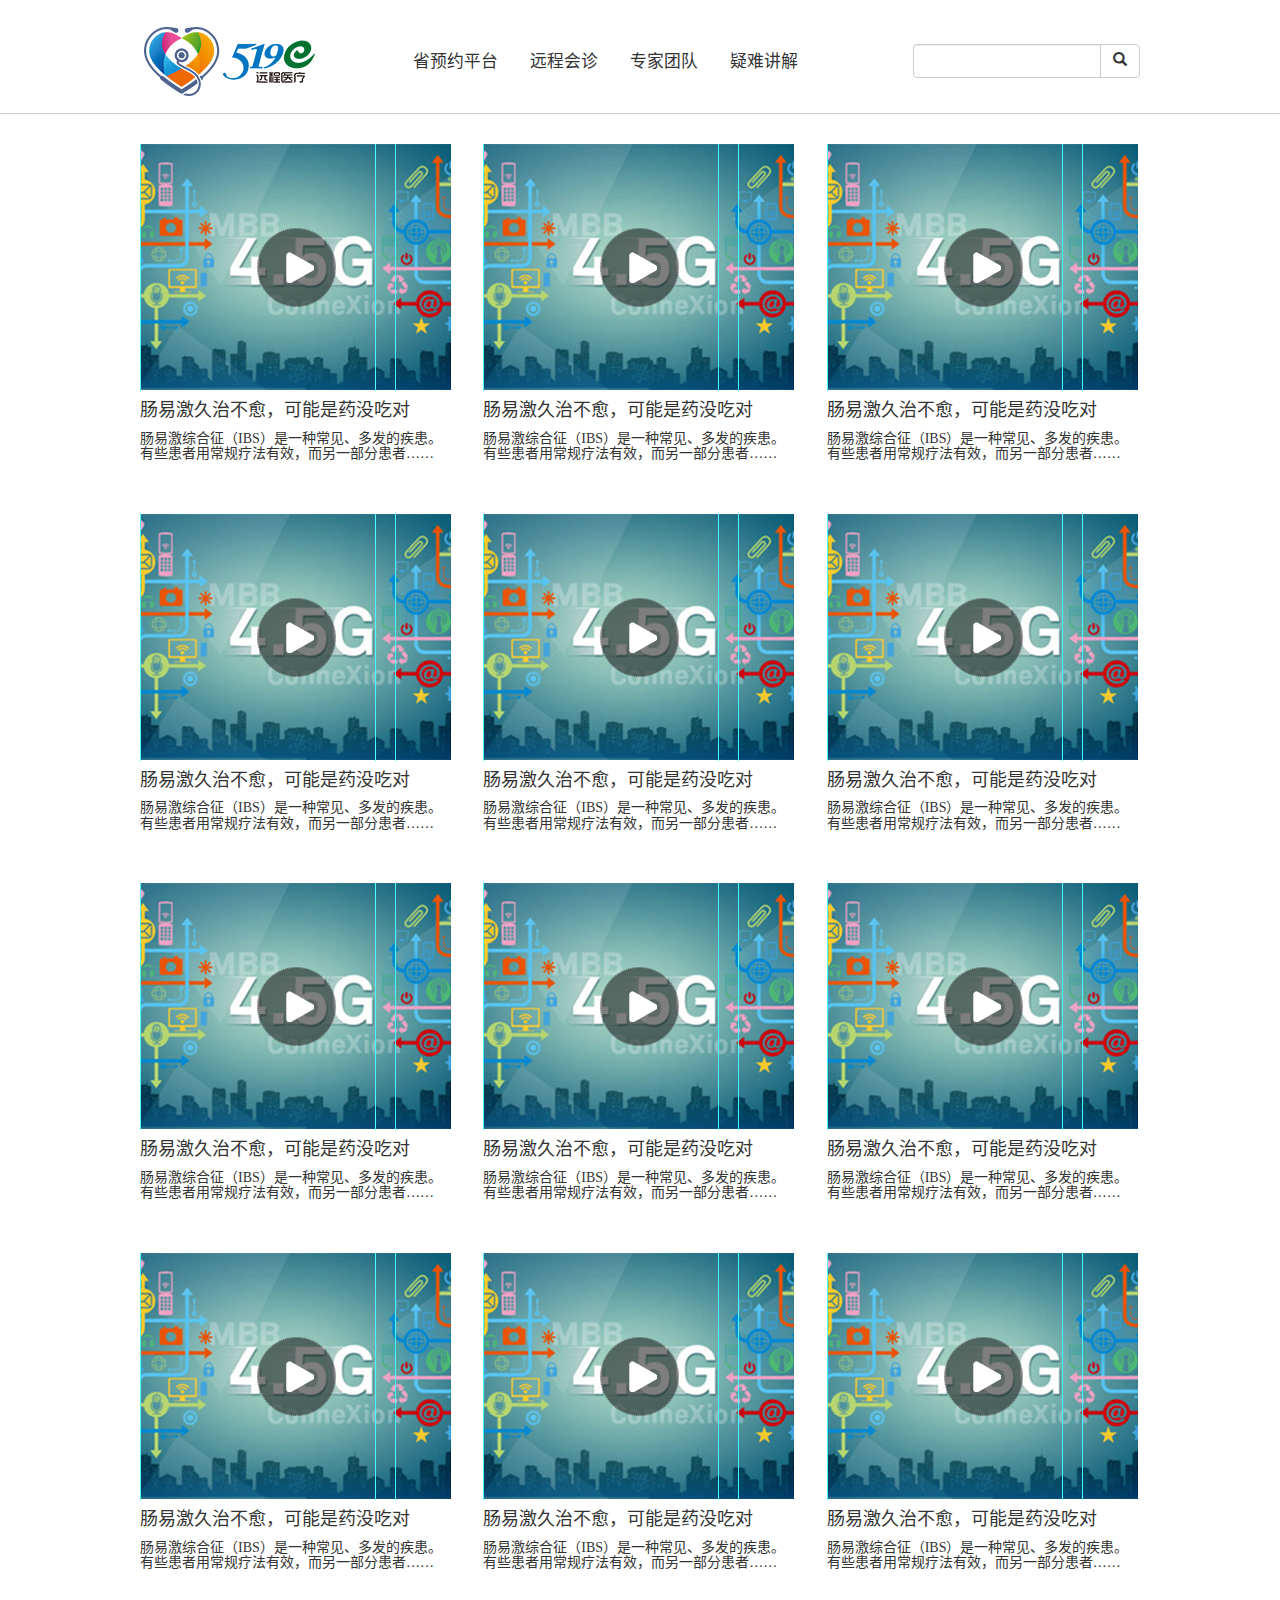
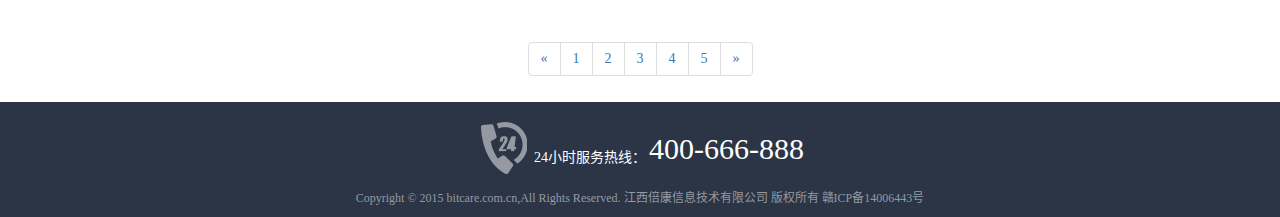
<file: videoList.html>
<!DOCTYPE html>
<html lang="zh-CN">
  <head>
    <meta charset="utf-8">
    <meta http-equiv="X-UA-Compatible" content="IE=edge">
    <meta name="viewport" content="width=device-width, initial-scale=1">
    <!-- 上述3个meta标签*必须*放在最前面，任何其他内容都*必须*跟随其后！ -->
    <title>视频列表页</title>

    <!-- Bootstrap -->
    <link href="css/bootstrap.min.css" rel="stylesheet">
	<link rel="stylesheet/less" type="text/css" href="css/lessStyleMain.less">
	<script src="js/less-1.3.3.min.js"></script>

    <!-- HTML5 shim and Respond.js for IE8 support of HTML5 elements and media queries -->
    <!-- WARNING: Respond.js doesn't work if you view the page via file:// -->
    <!--[if lt IE 9]>
      <script src="http://cdn.bootcss.com/html5shiv/3.7.2/html5shiv.min.js"></script>
      <script src="http://cdn.bootcss.com/respond.js/1.4.2/respond.min.js"></script>
    <![endif]-->
	
  </head>
  <body>
  
	  <header class="navbar navbar-static-top dg-header-new dg-header-new-border" role="banner">
		  <div class="container">
		  	<div class="row dg-header-logo-search">
			  <div class="col-md-3 col-sm-3 col-xs-3 text-left">
			  	  <a href=""><img src="img/dgHeaderLogo.png" class="changCityImg" /></a>
			  </div>
			  <div class="col-md-6 col-sm-9 col-xs-9 text-left">
				  <nav id="bs-navbar" class="collapse navbar-collapse">
					 <ul class="nav nav-pills dg-header-nav">
						  <li role="presentation"><a href="#">省预约平台</a></li>
						  <li role="presentation"><a href="#">远程会诊</a></li>
						  <li role="presentation"><a href="#">专家团队</a></li>
						  <li role="presentation"><a href="#">疑难讲解</a></li>
					  </ul>	
				  </nav>
			  </div>
			  <div class="col-md-3 col-sm-12 col-xs-12">
					<div class="input-group dg-header-search">
					  <input type="text" class="form-control">
					  <span class="input-group-btn">
						<button class="btn btn-default" type="button">
							<span class="glyphicon glyphicon-search" aria-hidden="true"></span>
						</button>
					  </span>
					</div>		  
			  </div>
			</div>
					
		  </div>
	  </header>
	  

	  <div class="dg-body-border">
	  	<hr class="dg-body-border-hr">
		<div class="container videoListPage">
		 <div class="row">
			 <div class="col-md-12">
				 <div class="row">
					  <div class="col-md-4 col-sm-4 col-xs-4 videoBox">
						<img src="img/videoImg.png">
						<h4 class="text-left">肠易激久治不愈，可能是药没吃对</h4>
						<h5 class="text-left">肠易激综合征（IBS）是一种常见、多发的疾患。有些患者用常规疗法有效，而另一部分患者……</h5>
					  </div>
					  <div class="col-md-4 col-sm-4 col-xs-4 videoBox">
						<img src="img/videoImg.png">
						<h4 class="text-left">肠易激久治不愈，可能是药没吃对</h4>
						<h5 class="text-left">肠易激综合征（IBS）是一种常见、多发的疾患。有些患者用常规疗法有效，而另一部分患者……</h5>
					  </div>
					  <div class="col-md-4 col-sm-4 col-xs-4 videoBox">
						<img src="img/videoImg.png">
						<h4 class="text-left">肠易激久治不愈，可能是药没吃对</h4>
						<h5 class="text-left">肠易激综合征（IBS）是一种常见、多发的疾患。有些患者用常规疗法有效，而另一部分患者……</h5>
					  </div>
					  <div class="col-md-4 col-sm-4 col-xs-4 videoBox">
						<img src="img/videoImg.png">
						<h4 class="text-left">肠易激久治不愈，可能是药没吃对</h4>
						<h5 class="text-left">肠易激综合征（IBS）是一种常见、多发的疾患。有些患者用常规疗法有效，而另一部分患者……</h5>
					  </div>
					  <div class="col-md-4 col-sm-4 col-xs-4 videoBox">
						<img src="img/videoImg.png">
						<h4 class="text-left">肠易激久治不愈，可能是药没吃对</h4>
						<h5 class="text-left">肠易激综合征（IBS）是一种常见、多发的疾患。有些患者用常规疗法有效，而另一部分患者……</h5>
					  </div>
					  <div class="col-md-4 col-sm-4 col-xs-4 videoBox">
						<img src="img/videoImg.png">
						<h4 class="text-left">肠易激久治不愈，可能是药没吃对</h4>
						<h5 class="text-left">肠易激综合征（IBS）是一种常见、多发的疾患。有些患者用常规疗法有效，而另一部分患者……</h5>
					  </div>
					  <div class="col-md-4 col-sm-4 col-xs-4 videoBox">
						<img src="img/videoImg.png">
						<h4 class="text-left">肠易激久治不愈，可能是药没吃对</h4>
						<h5 class="text-left">肠易激综合征（IBS）是一种常见、多发的疾患。有些患者用常规疗法有效，而另一部分患者……</h5>
					  </div>
					  <div class="col-md-4 col-sm-4 col-xs-4 videoBox">
						<img src="img/videoImg.png">
						<h4 class="text-left">肠易激久治不愈，可能是药没吃对</h4>
						<h5 class="text-left">肠易激综合征（IBS）是一种常见、多发的疾患。有些患者用常规疗法有效，而另一部分患者……</h5>
					  </div>
					  <div class="col-md-4 col-sm-4 col-xs-4 videoBox">
						<img src="img/videoImg.png">
						<h4 class="text-left">肠易激久治不愈，可能是药没吃对</h4>
						<h5 class="text-left">肠易激综合征（IBS）是一种常见、多发的疾患。有些患者用常规疗法有效，而另一部分患者……</h5>
					  </div>
					  <div class="col-md-4 col-sm-4 col-xs-4 videoBox">
						<img src="img/videoImg.png">
						<h4 class="text-left">肠易激久治不愈，可能是药没吃对</h4>
						<h5 class="text-left">肠易激综合征（IBS）是一种常见、多发的疾患。有些患者用常规疗法有效，而另一部分患者……</h5>
					  </div>
					  <div class="col-md-4 col-sm-4 col-xs-4 videoBox">
						<img src="img/videoImg.png">
						<h4 class="text-left">肠易激久治不愈，可能是药没吃对</h4>
						<h5 class="text-left">肠易激综合征（IBS）是一种常见、多发的疾患。有些患者用常规疗法有效，而另一部分患者……</h5>
					  </div>
					  <div class="col-md-4 col-sm-4 col-xs-4 videoBox">
						<img src="img/videoImg.png">
						<h4 class="text-left">肠易激久治不愈，可能是药没吃对</h4>
						<h5 class="text-left">肠易激综合征（IBS）是一种常见、多发的疾患。有些患者用常规疗法有效，而另一部分患者……</h5>
					  </div>
				  </div>
			  </div>
		 </div>
		 
		<div class="col-md-12">
			 <nav class="paginationBox">
				  <ul class="pagination">
					<li>
					  <a href="#" aria-label="Previous">
						<span aria-hidden="true">&laquo;</span>
					  </a>
					</li>
					<li><a href="#">1</a></li>
					<li><a href="#">2</a></li>
					<li><a href="#">3</a></li>
					<li><a href="#">4</a></li>
					<li><a href="#">5</a></li>
					<li>
					  <a href="#" aria-label="Next">
						<span aria-hidden="true">&raquo;</span>
					  </a>
					</li>
				  </ul>
			  </nav>
		</div>
		  
	  </div>
	  </div>
	  
	  <footer class="dg-footer" role="contentinfo">
		  <div class="container">		
			<div class="dg-footer-telephone-box">
				<img class="dg-footer-telephone" src="img/dgFooterLogo.png"/>
				<h5 class="dg-footer-telephone">24小时服务热线：</h5>
				<h2 class="dg-footer-telephone">400-666-888</h2>
			</div>
			<p>Copyright © 2015 bitcare.com.cn,All Rights Reserved. 江西倍康信息技术有限公司 版权所有 赣ICP备14006443号</p>
			
		  </div>
		</footer>

  </body>
</html>
</file>
<file: css/respondMedia.css>
/* 
 * @huangling 
 * IE8  @media respond.js  less.js
 */
 
@media (min-width: 1200px){
	.container {
		width: 1030px;
	}
}

@media (max-width: 992px){
	.indexPage .startDoctor {
		font-size:19px;
	}
	.indexPage .tabTitle span {
		padding: 0 .8em !important;
		font-size: 13px;
	}
	
	.indexPage .indexPageVideoLeft h1{font-size: 23px;}
	.indexPage .indexPageVideoLeft h2{font-size: 20px;}
	.indexPage .indexPageVideoLeft h3{font-size: 17px;}
}

@media (max-width: 768px){
	.indexPage .startDoctor {
		font-size:19px;
	}
	.indexPage .tabTitle span {
		padding: 0 .5em !important;
		font-size: 12px;
	}
	
	.indexPage .indexPageVideoLeft h1{font-size: 18px;}
	.indexPage .indexPageVideoLeft h2{font-size: 19px;}
	.indexPage .indexPageVideoLeft h3{font-size: 15px;}	
}
</file>
